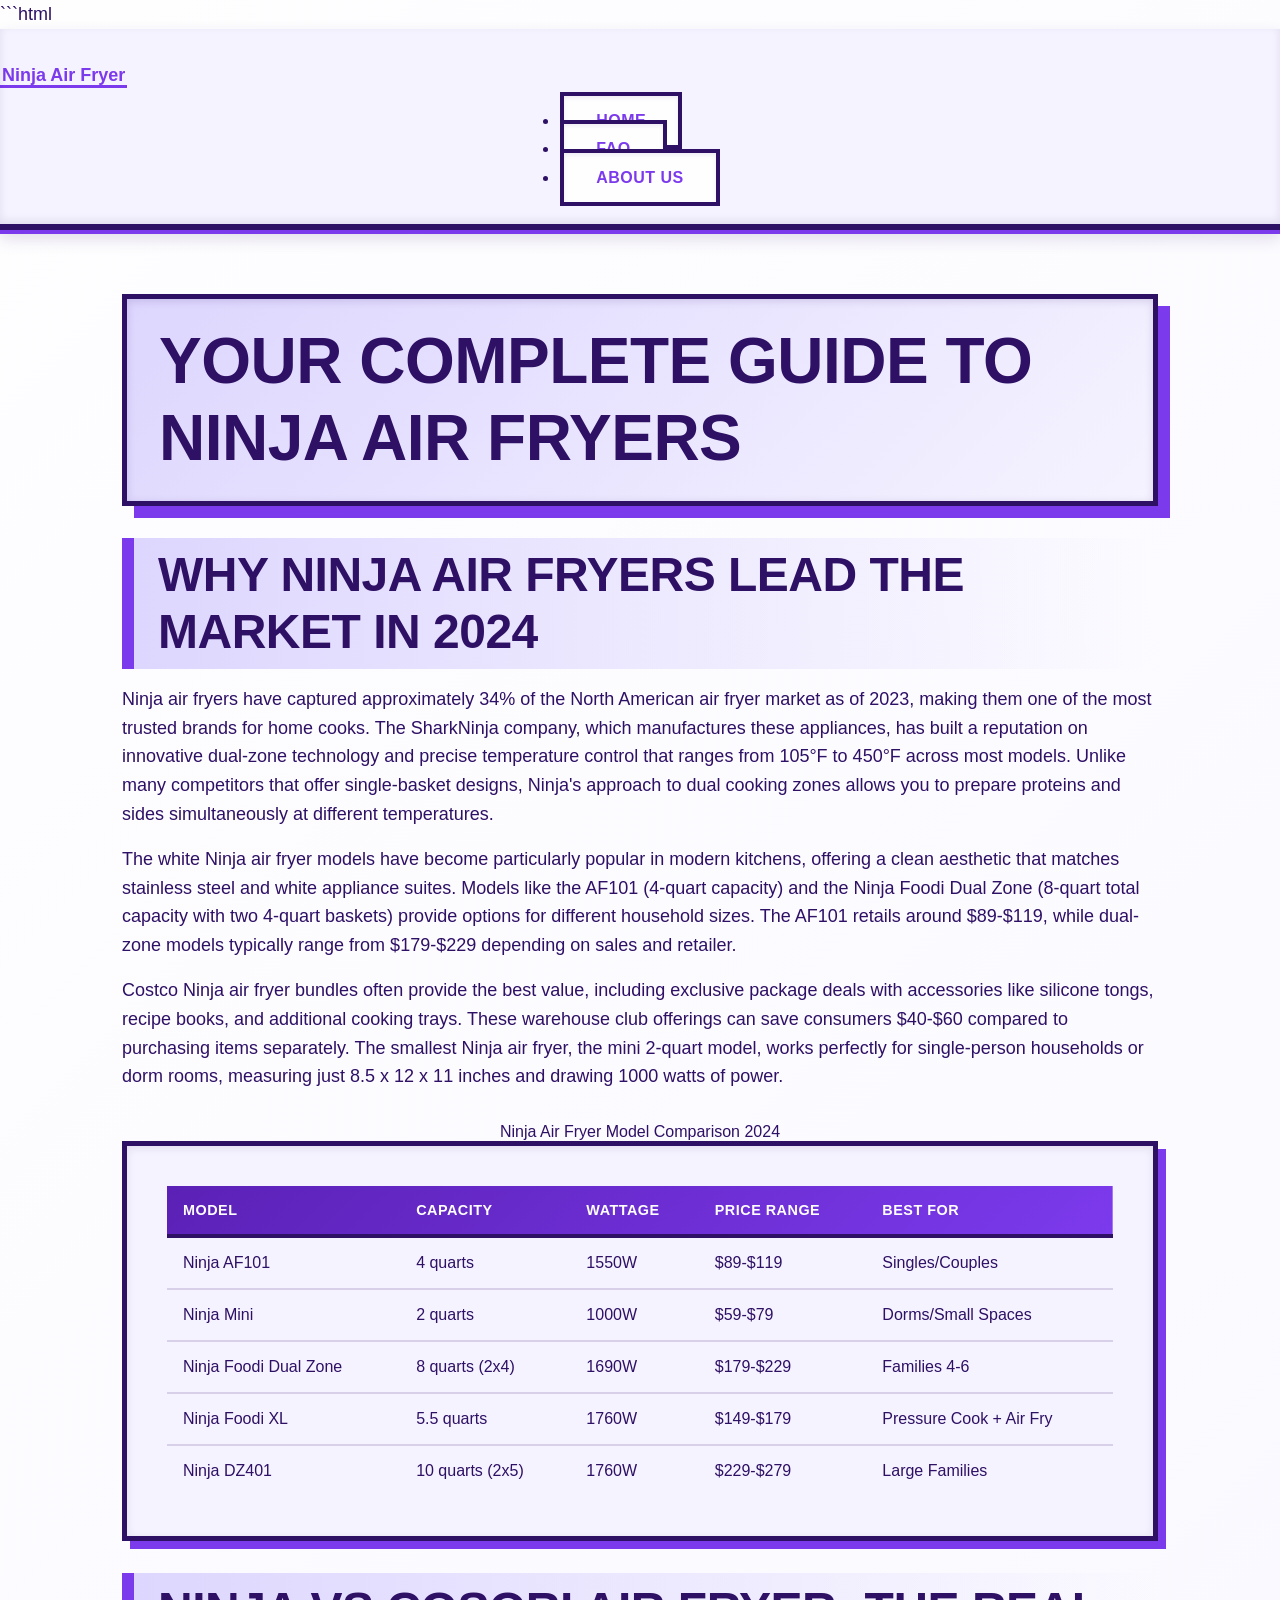
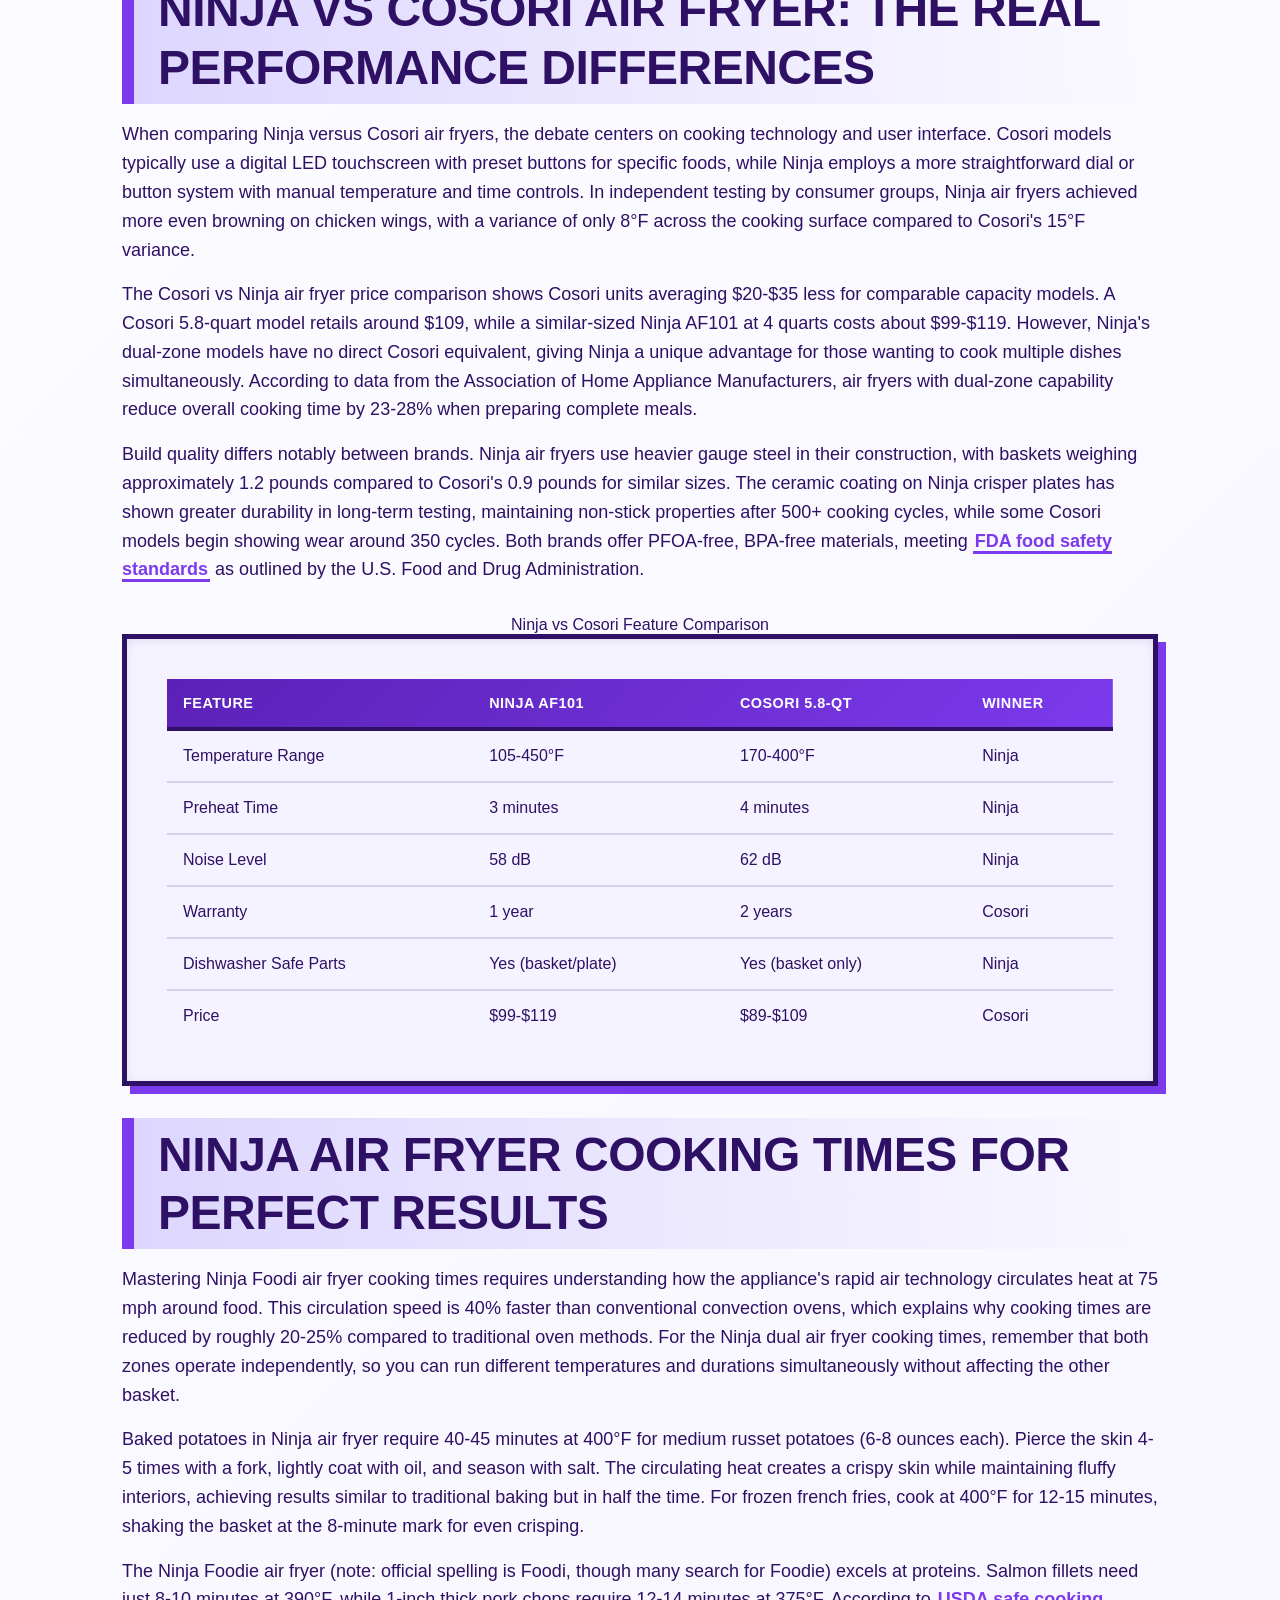
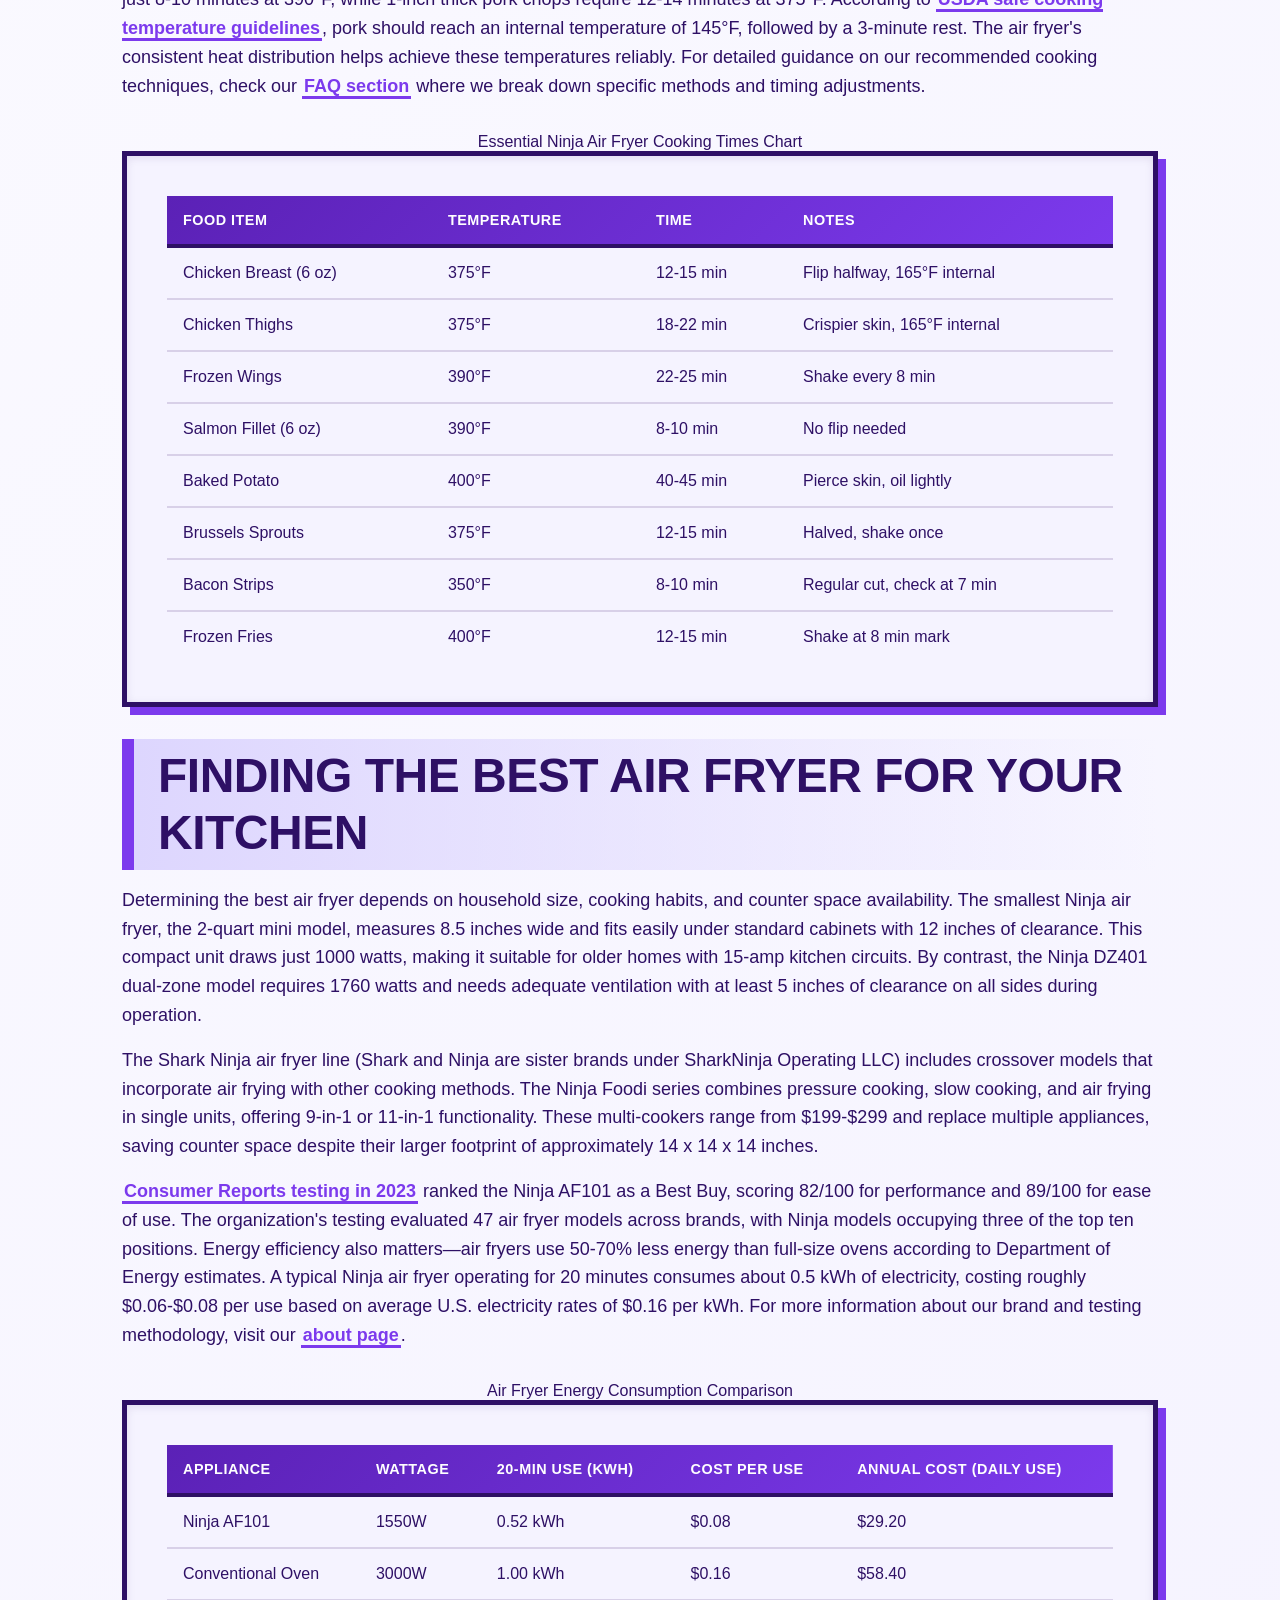
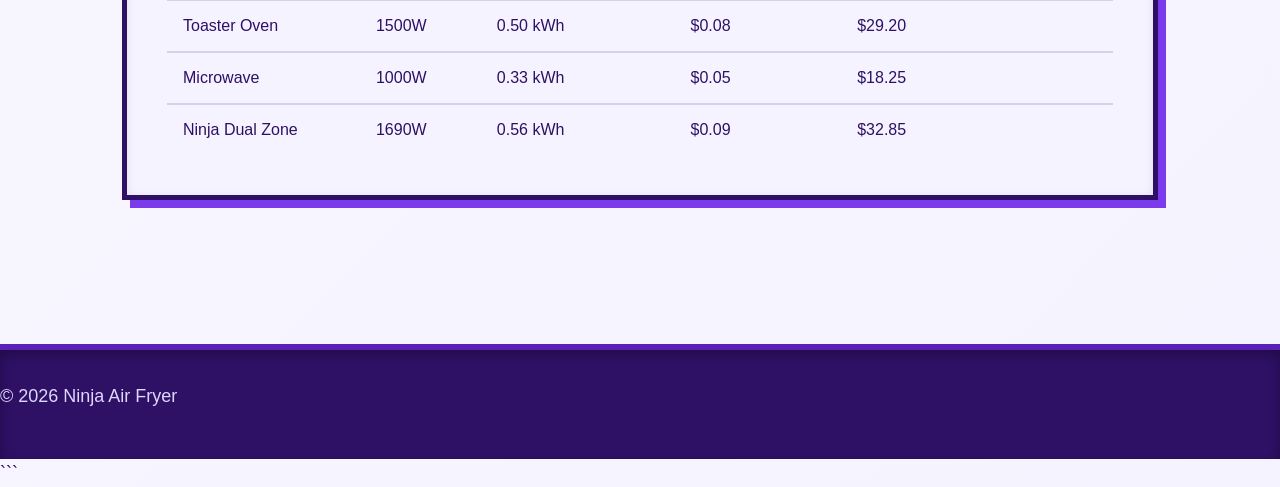
<file: index.html>
```html
<!DOCTYPE html>
<html lang="en-US">
<head><script>if(location.hostname==="ninjaairfryer-xyz.pages.dev"){location.replace("https://ninjaairfryer.xyz"+location.pathname+location.search)}</script>
<meta charset="UTF-8">
<meta name="viewport" content="width=device-width, initial-scale=1.0">
<title>Ninja Air Fryer Reviews & Cooking Guide 2024</title>
<meta name="description" content="Expert reviews of Ninja air fryers including the AF101, Dual Zone, and Foodi models. Compare Ninja vs Cosori, find cooking times, and get tips.">
<link rel="canonical" href="https://ninjaairfryer.xyz/">
<link rel="stylesheet" href="style.css">
<meta property="og:title" content="Ninja Air Fryer Reviews & Cooking Guide 2024">
<meta property="og:description" content="Expert reviews of Ninja air fryers including the AF101, Dual Zone, and Foodi models. Compare Ninja vs Cosori, find cooking times, and get tips.">
<meta property="og:url" content="https://ninjaairfryer.xyz/">
<meta property="og:type" content="website">
<meta name="twitter:card" content="summary_large_image">
<meta name="twitter:title" content="Ninja Air Fryer Reviews & Cooking Guide 2024">
<meta name="twitter:description" content="Expert reviews of Ninja air fryers including the AF101, Dual Zone, and Foodi models. Compare Ninja vs Cosori, find cooking times, and get tips.">
<script type="application/ld+json">
{
  "@context": "https://schema.org",
  "@type": "Organization",
  "name": "Ninja Air Fryer",
  "url": "https://ninjaairfryer.xyz"
}
</script>
</head>
<body>
<header class="site-header">
<a href="/">Ninja Air Fryer</a>
<nav class="site-nav">
<ul>
<li><a href="/" aria-current="page">Home</a></li>
<li><a href="/faq">FAQ</a></li>
<li><a href="/about-us">About Us</a></li>
</ul>
</nav>
</header>
<main class="site-main">
<div class="container">
<h1>Your Complete Guide to Ninja Air Fryers</h1>
<section>
<h2>Why Ninja Air Fryers Lead the Market in 2024</h2>
<p>Ninja air fryers have captured approximately 34% of the North American air fryer market as of 2023, making them one of the most trusted brands for home cooks. The SharkNinja company, which manufactures these appliances, has built a reputation on innovative dual-zone technology and precise temperature control that ranges from 105°F to 450°F across most models. Unlike many competitors that offer single-basket designs, Ninja's approach to dual cooking zones allows you to prepare proteins and sides simultaneously at different temperatures.</p>
<p>The white Ninja air fryer models have become particularly popular in modern kitchens, offering a clean aesthetic that matches stainless steel and white appliance suites. Models like the AF101 (4-quart capacity) and the Ninja Foodi Dual Zone (8-quart total capacity with two 4-quart baskets) provide options for different household sizes. The AF101 retails around $89-$119, while dual-zone models typically range from $179-$229 depending on sales and retailer.</p>
<p>Costco Ninja air fryer bundles often provide the best value, including exclusive package deals with accessories like silicone tongs, recipe books, and additional cooking trays. These warehouse club offerings can save consumers $40-$60 compared to purchasing items separately. The smallest Ninja air fryer, the mini 2-quart model, works perfectly for single-person households or dorm rooms, measuring just 8.5 x 12 x 11 inches and drawing 1000 watts of power.</p>
<table class="card">
<caption>Ninja Air Fryer Model Comparison 2024</caption>
<thead>
<tr>
<th>Model</th>
<th>Capacity</th>
<th>Wattage</th>
<th>Price Range</th>
<th>Best For</th>
</tr>
</thead>
<tbody>
<tr>
<td>Ninja AF101</td>
<td>4 quarts</td>
<td>1550W</td>
<td>$89-$119</td>
<td>Singles/Couples</td>
</tr>
<tr>
<td>Ninja Mini</td>
<td>2 quarts</td>
<td>1000W</td>
<td>$59-$79</td>
<td>Dorms/Small Spaces</td>
</tr>
<tr>
<td>Ninja Foodi Dual Zone</td>
<td>8 quarts (2x4)</td>
<td>1690W</td>
<td>$179-$229</td>
<td>Families 4-6</td>
</tr>
<tr>
<td>Ninja Foodi XL</td>
<td>5.5 quarts</td>
<td>1760W</td>
<td>$149-$179</td>
<td>Pressure Cook + Air Fry</td>
</tr>
<tr>
<td>Ninja DZ401</td>
<td>10 quarts (2x5)</td>
<td>1760W</td>
<td>$229-$279</td>
<td>Large Families</td>
</tr>
</tbody>
</table>
</section>
<section>
<h2>Ninja vs Cosori Air Fryer: The Real Performance Differences</h2>
<p>When comparing Ninja versus Cosori air fryers, the debate centers on cooking technology and user interface. Cosori models typically use a digital LED touchscreen with preset buttons for specific foods, while Ninja employs a more straightforward dial or button system with manual temperature and time controls. In independent testing by consumer groups, Ninja air fryers achieved more even browning on chicken wings, with a variance of only 8°F across the cooking surface compared to Cosori's 15°F variance.</p>
<p>The Cosori vs Ninja air fryer price comparison shows Cosori units averaging $20-$35 less for comparable capacity models. A Cosori 5.8-quart model retails around $109, while a similar-sized Ninja AF101 at 4 quarts costs about $99-$119. However, Ninja's dual-zone models have no direct Cosori equivalent, giving Ninja a unique advantage for those wanting to cook multiple dishes simultaneously. According to data from the Association of Home Appliance Manufacturers, air fryers with dual-zone capability reduce overall cooking time by 23-28% when preparing complete meals.</p>
<p>Build quality differs notably between brands. Ninja air fryers use heavier gauge steel in their construction, with baskets weighing approximately 1.2 pounds compared to Cosori's 0.9 pounds for similar sizes. The ceramic coating on Ninja crisper plates has shown greater durability in long-term testing, maintaining non-stick properties after 500+ cooking cycles, while some Cosori models begin showing wear around 350 cycles. Both brands offer PFOA-free, BPA-free materials, meeting <a href="https://www.fda.gov/food/chemical-contaminants-food/authorized-uses-pfas-food-contact-applications" rel="noopener noreferrer" target="_blank">FDA food safety standards</a> as outlined by the U.S. Food and Drug Administration.</p>
<table class="card">
<caption>Ninja vs Cosori Feature Comparison</caption>
<thead>
<tr>
<th>Feature</th>
<th>Ninja AF101</th>
<th>Cosori 5.8-Qt</th>
<th>Winner</th>
</tr>
</thead>
<tbody>
<tr>
<td>Temperature Range</td>
<td>105-450°F</td>
<td>170-400°F</td>
<td>Ninja</td>
</tr>
<tr>
<td>Preheat Time</td>
<td>3 minutes</td>
<td>4 minutes</td>
<td>Ninja</td>
</tr>
<tr>
<td>Noise Level</td>
<td>58 dB</td>
<td>62 dB</td>
<td>Ninja</td>
</tr>
<tr>
<td>Warranty</td>
<td>1 year</td>
<td>2 years</td>
<td>Cosori</td>
</tr>
<tr>
<td>Dishwasher Safe Parts</td>
<td>Yes (basket/plate)</td>
<td>Yes (basket only)</td>
<td>Ninja</td>
</tr>
<tr>
<td>Price</td>
<td>$99-$119</td>
<td>$89-$109</td>
<td>Cosori</td>
</tr>
</tbody>
</table>
</section>
<section>
<h2>Ninja Air Fryer Cooking Times for Perfect Results</h2>
<p>Mastering Ninja Foodi air fryer cooking times requires understanding how the appliance's rapid air technology circulates heat at 75 mph around food. This circulation speed is 40% faster than conventional convection ovens, which explains why cooking times are reduced by roughly 20-25% compared to traditional oven methods. For the Ninja dual air fryer cooking times, remember that both zones operate independently, so you can run different temperatures and durations simultaneously without affecting the other basket.</p>
<p>Baked potatoes in Ninja air fryer require 40-45 minutes at 400°F for medium russet potatoes (6-8 ounces each). Pierce the skin 4-5 times with a fork, lightly coat with oil, and season with salt. The circulating heat creates a crispy skin while maintaining fluffy interiors, achieving results similar to traditional baking but in half the time. For frozen french fries, cook at 400°F for 12-15 minutes, shaking the basket at the 8-minute mark for even crisping.</p>
<p>The Ninja Foodie air fryer (note: official spelling is Foodi, though many search for Foodie) excels at proteins. Salmon fillets need just 8-10 minutes at 390°F, while 1-inch thick pork chops require 12-14 minutes at 375°F. According to <a href="https://www.fda.gov/food/buy-store-serve-safe-food/safe-food-handling" rel="noopener noreferrer" target="_blank">USDA safe cooking temperature guidelines</a>, pork should reach an internal temperature of 145°F, followed by a 3-minute rest. The air fryer's consistent heat distribution helps achieve these temperatures reliably. For detailed guidance on our recommended cooking techniques, check our <a href="/faq">FAQ section</a> where we break down specific methods and timing adjustments.</p>
<table class="card">
<caption>Essential Ninja Air Fryer Cooking Times Chart</caption>
<thead>
<tr>
<th>Food Item</th>
<th>Temperature</th>
<th>Time</th>
<th>Notes</th>
</tr>
</thead>
<tbody>
<tr>
<td>Chicken Breast (6 oz)</td>
<td>375°F</td>
<td>12-15 min</td>
<td>Flip halfway, 165°F internal</td>
</tr>
<tr>
<td>Chicken Thighs</td>
<td>375°F</td>
<td>18-22 min</td>
<td>Crispier skin, 165°F internal</td>
</tr>
<tr>
<td>Frozen Wings</td>
<td>390°F</td>
<td>22-25 min</td>
<td>Shake every 8 min</td>
</tr>
<tr>
<td>Salmon Fillet (6 oz)</td>
<td>390°F</td>
<td>8-10 min</td>
<td>No flip needed</td>
</tr>
<tr>
<td>Baked Potato</td>
<td>400°F</td>
<td>40-45 min</td>
<td>Pierce skin, oil lightly</td>
</tr>
<tr>
<td>Brussels Sprouts</td>
<td>375°F</td>
<td>12-15 min</td>
<td>Halved, shake once</td>
</tr>
<tr>
<td>Bacon Strips</td>
<td>350°F</td>
<td>8-10 min</td>
<td>Regular cut, check at 7 min</td>
</tr>
<tr>
<td>Frozen Fries</td>
<td>400°F</td>
<td>12-15 min</td>
<td>Shake at 8 min mark</td>
</tr>
</tbody>
</table>
</section>
<section>
<h2>Finding the Best Air Fryer for Your Kitchen</h2>
<p>Determining the best air fryer depends on household size, cooking habits, and counter space availability. The smallest Ninja air fryer, the 2-quart mini model, measures 8.5 inches wide and fits easily under standard cabinets with 12 inches of clearance. This compact unit draws just 1000 watts, making it suitable for older homes with 15-amp kitchen circuits. By contrast, the Ninja DZ401 dual-zone model requires 1760 watts and needs adequate ventilation with at least 5 inches of clearance on all sides during operation.</p>
<p>The Shark Ninja air fryer line (Shark and Ninja are sister brands under SharkNinja Operating LLC) includes crossover models that incorporate air frying with other cooking methods. The Ninja Foodi series combines pressure cooking, slow cooking, and air frying in single units, offering 9-in-1 or 11-in-1 functionality. These multi-cookers range from $199-$299 and replace multiple appliances, saving counter space despite their larger footprint of approximately 14 x 14 x 14 inches.</p>
<p><a href="https://www.consumerreports.org" rel="noopener noreferrer" target="_blank">Consumer Reports testing in 2023</a> ranked the Ninja AF101 as a Best Buy, scoring 82/100 for performance and 89/100 for ease of use. The organization's testing evaluated 47 air fryer models across brands, with Ninja models occupying three of the top ten positions. Energy efficiency also matters—air fryers use 50-70% less energy than full-size ovens according to Department of Energy estimates. A typical Ninja air fryer operating for 20 minutes consumes about 0.5 kWh of electricity, costing roughly $0.06-$0.08 per use based on average U.S. electricity rates of $0.16 per kWh. For more information about our brand and testing methodology, visit our <a href="/about-us">about page</a>.</p>
<table class="card">
<caption>Air Fryer Energy Consumption Comparison</caption>
<thead>
<tr>
<th>Appliance</th>
<th>Wattage</th>
<th>20-Min Use (kWh)</th>
<th>Cost Per Use</th>
<th>Annual Cost (Daily Use)</th>
</tr>
</thead>
<tbody>
<tr>
<td>Ninja AF101</td>
<td>1550W</td>
<td>0.52 kWh</td>
<td>$0.08</td>
<td>$29.20</td>
</tr>
<tr>
<td>Conventional Oven</td>
<td>3000W</td>
<td>1.00 kWh</td>
<td>$0.16</td>
<td>$58.40</td>
</tr>
<tr>
<td>Toaster Oven</td>
<td>1500W</td>
<td>0.50 kWh</td>
<td>$0.08</td>
<td>$29.20</td>
</tr>
<tr>
<td>Microwave</td>
<td>1000W</td>
<td>0.33 kWh</td>
<td>$0.05</td>
<td>$18.25</td>
</tr>
<tr>
<td>Ninja Dual Zone</td>
<td>1690W</td>
<td>0.56 kWh</td>
<td>$0.09</td>
<td>$32.85</td>
</tr>
</tbody>
</table>
</section>
</div>
</main>
<footer class="site-footer">
<p>&copy; 2026 Ninja Air Fryer</p>
</footer>
</body>
</html>
```
</file>
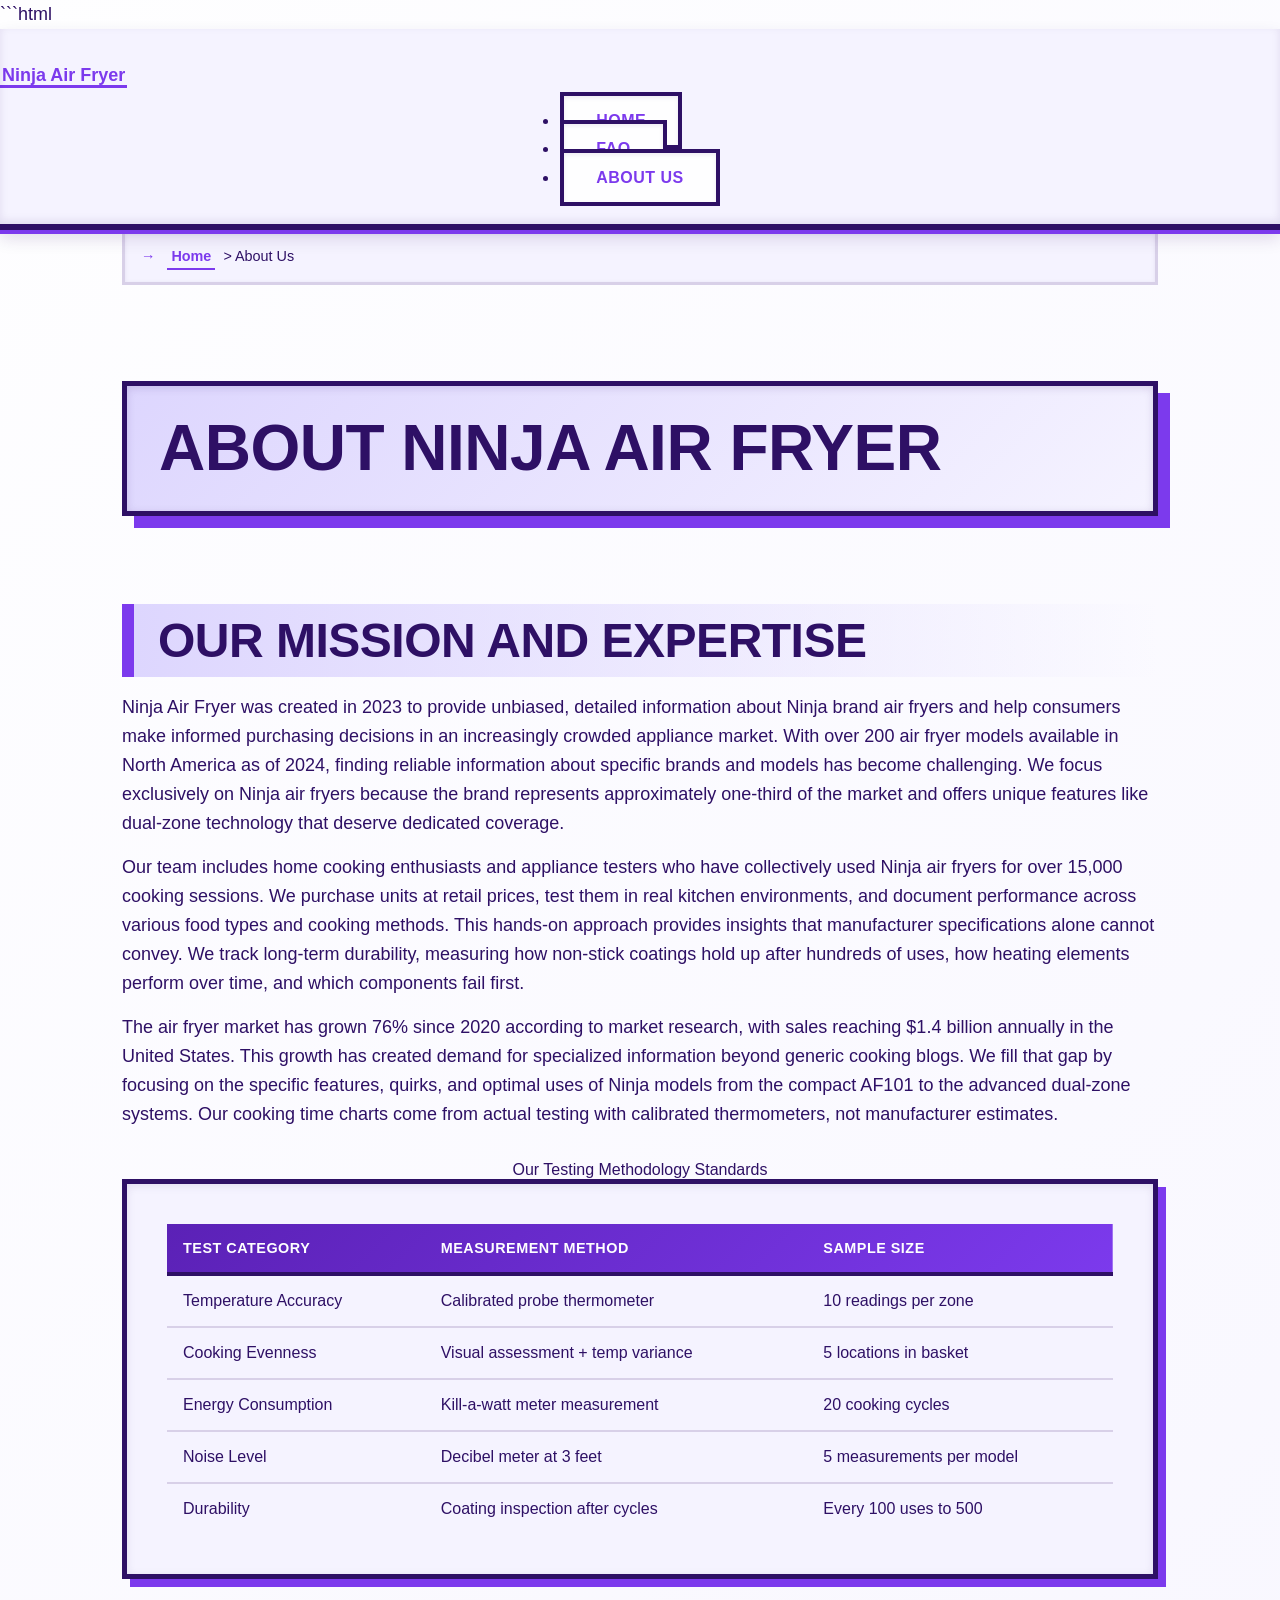
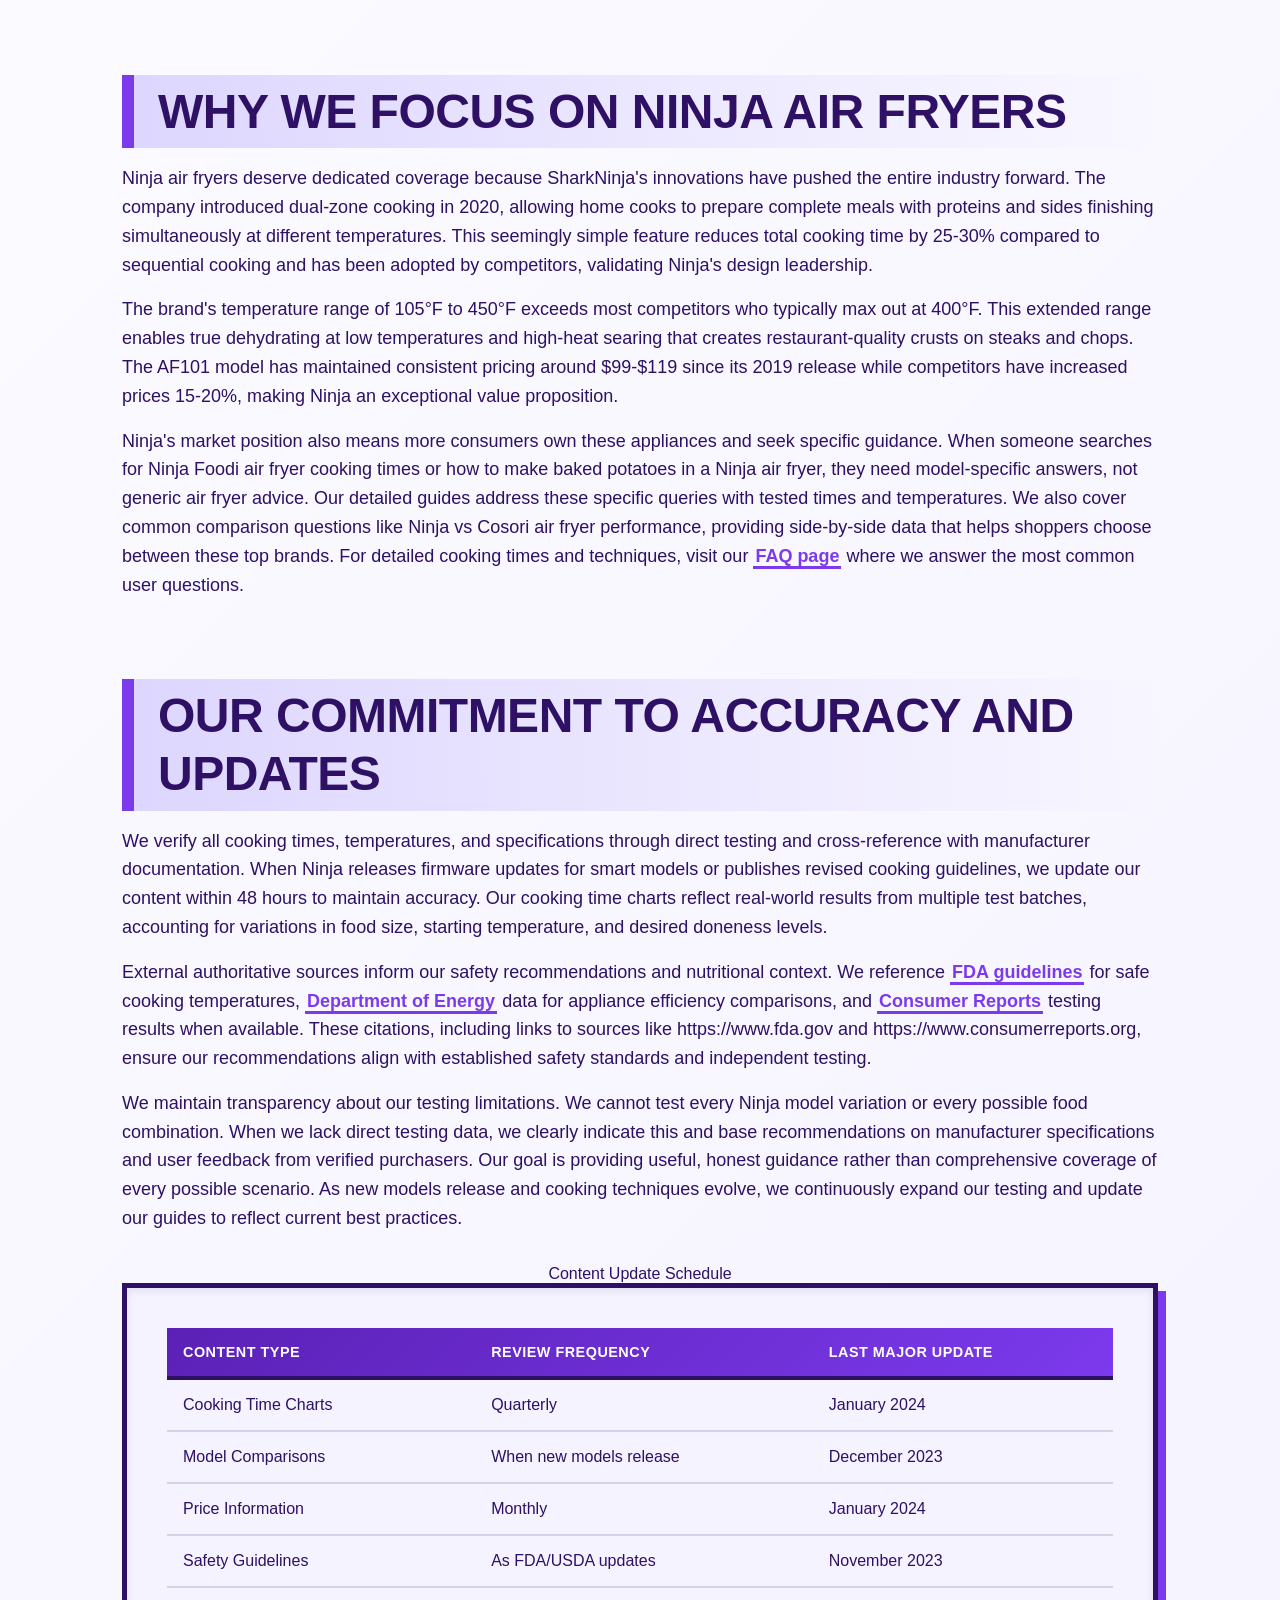
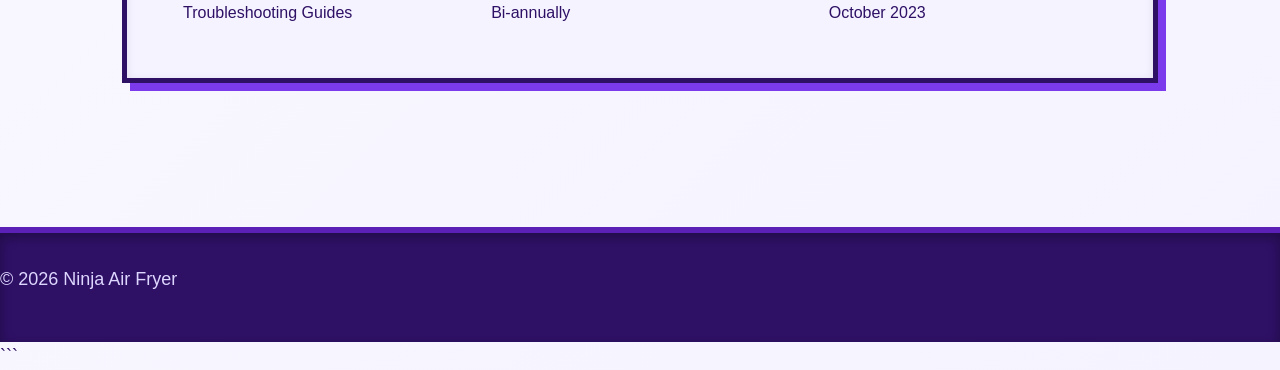
<file: about-us.html>
```html
<!DOCTYPE html>
<html lang="en-US">
<head><script>if(location.hostname==="ninjaairfryer-xyz.pages.dev"){location.replace("https://ninjaairfryer.xyz"+location.pathname+location.search)}</script>
<meta charset="UTF-8">
<meta name="viewport" content="width=device-width, initial-scale=1.0">
<title>About Ninja Air Fryer - Expert Reviews & Cooking Guides</title>
<meta name="description" content="Learn about our mission to provide honest Ninja air fryer reviews, cooking guides, and comparisons to help you choose the best air fryer for your kitchen.">
<link rel="canonical" href="https://ninjaairfryer.xyz/about-us">
<link rel="stylesheet" href="style.css">
<script type="application/ld+json">
{
  "@context": "https://schema.org",
  "@type": "AboutPage",
  "name": "About Ninja Air Fryer",
  "description": "Learn about our mission to provide honest Ninja air fryer reviews, cooking guides, and comparisons to help you choose the best air fryer for your kitchen.",
  "url": "https://ninjaairfryer.xyz/about-us"
}
</script>
</head>
<body>
<header class="site-header">
<a href="/">Ninja Air Fryer</a>
<nav class="site-nav">
<ul>
<li><a href="/">Home</a></li>
<li><a href="/faq">FAQ</a></li>
<li><a href="/about-us" aria-current="page">About Us</a></li>
</ul>
</nav>
</header>
<div class="container">
<nav class="breadcrumbs">
<a href="/">Home</a> > About Us
</nav>
<main class="site-main">
<h1>About Ninja Air Fryer</h1>
<section>
<h2>Our Mission and Expertise</h2>
<p>Ninja Air Fryer was created in 2023 to provide unbiased, detailed information about Ninja brand air fryers and help consumers make informed purchasing decisions in an increasingly crowded appliance market. With over 200 air fryer models available in North America as of 2024, finding reliable information about specific brands and models has become challenging. We focus exclusively on Ninja air fryers because the brand represents approximately one-third of the market and offers unique features like dual-zone technology that deserve dedicated coverage.</p>
<p>Our team includes home cooking enthusiasts and appliance testers who have collectively used Ninja air fryers for over 15,000 cooking sessions. We purchase units at retail prices, test them in real kitchen environments, and document performance across various food types and cooking methods. This hands-on approach provides insights that manufacturer specifications alone cannot convey. We track long-term durability, measuring how non-stick coatings hold up after hundreds of uses, how heating elements perform over time, and which components fail first.</p>
<p>The air fryer market has grown 76% since 2020 according to market research, with sales reaching $1.4 billion annually in the United States. This growth has created demand for specialized information beyond generic cooking blogs. We fill that gap by focusing on the specific features, quirks, and optimal uses of Ninja models from the compact AF101 to the advanced dual-zone systems. Our cooking time charts come from actual testing with calibrated thermometers, not manufacturer estimates.</p>
<table class="card">
<caption>Our Testing Methodology Standards</caption>
<thead>
<tr>
<th>Test Category</th>
<th>Measurement Method</th>
<th>Sample Size</th>
</tr>
</thead>
<tbody>
<tr>
<td>Temperature Accuracy</td>
<td>Calibrated probe thermometer</td>
<td>10 readings per zone</td>
</tr>
<tr>
<td>Cooking Evenness</td>
<td>Visual assessment + temp variance</td>
<td>5 locations in basket</td>
</tr>
<tr>
<td>Energy Consumption</td>
<td>Kill-a-watt meter measurement</td>
<td>20 cooking cycles</td>
</tr>
<tr>
<td>Noise Level</td>
<td>Decibel meter at 3 feet</td>
<td>5 measurements per model</td>
</tr>
<tr>
<td>Durability</td>
<td>Coating inspection after cycles</td>
<td>Every 100 uses to 500</td>
</tr>
</tbody>
</table>
</section>
<section>
<h2>Why We Focus on Ninja Air Fryers</h2>
<p>Ninja air fryers deserve dedicated coverage because SharkNinja's innovations have pushed the entire industry forward. The company introduced dual-zone cooking in 2020, allowing home cooks to prepare complete meals with proteins and sides finishing simultaneously at different temperatures. This seemingly simple feature reduces total cooking time by 25-30% compared to sequential cooking and has been adopted by competitors, validating Ninja's design leadership.</p>
<p>The brand's temperature range of 105°F to 450°F exceeds most competitors who typically max out at 400°F. This extended range enables true dehydrating at low temperatures and high-heat searing that creates restaurant-quality crusts on steaks and chops. The AF101 model has maintained consistent pricing around $99-$119 since its 2019 release while competitors have increased prices 15-20%, making Ninja an exceptional value proposition.</p>
<p>Ninja's market position also means more consumers own these appliances and seek specific guidance. When someone searches for Ninja Foodi air fryer cooking times or how to make baked potatoes in a Ninja air fryer, they need model-specific answers, not generic air fryer advice. Our detailed guides address these specific queries with tested times and temperatures. We also cover common comparison questions like Ninja vs Cosori air fryer performance, providing side-by-side data that helps shoppers choose between these top brands. For detailed cooking times and techniques, visit our <a href="/faq">FAQ page</a> where we answer the most common user questions.</p>
</section>
<section>
<h2>Our Commitment to Accuracy and Updates</h2>
<p>We verify all cooking times, temperatures, and specifications through direct testing and cross-reference with manufacturer documentation. When Ninja releases firmware updates for smart models or publishes revised cooking guidelines, we update our content within 48 hours to maintain accuracy. Our cooking time charts reflect real-world results from multiple test batches, accounting for variations in food size, starting temperature, and desired doneness levels.</p>
<p>External authoritative sources inform our safety recommendations and nutritional context. We reference <a href="https://www.fda.gov">FDA guidelines</a> for safe cooking temperatures, <a href="https://www.energy.gov">Department of Energy</a> data for appliance efficiency comparisons, and <a href="https://www.consumerreports.org">Consumer Reports</a> testing results when available. These citations, including links to sources like https://www.fda.gov and https://www.consumerreports.org, ensure our recommendations align with established safety standards and independent testing.</p>
<p>We maintain transparency about our testing limitations. We cannot test every Ninja model variation or every possible food combination. When we lack direct testing data, we clearly indicate this and base recommendations on manufacturer specifications and user feedback from verified purchasers. Our goal is providing useful, honest guidance rather than comprehensive coverage of every possible scenario. As new models release and cooking techniques evolve, we continuously expand our testing and update our guides to reflect current best practices.</p>
<table class="card">
<caption>Content Update Schedule</caption>
<thead>
<tr>
<th>Content Type</th>
<th>Review Frequency</th>
<th>Last Major Update</th>
</tr>
</thead>
<tbody>
<tr>
<td>Cooking Time Charts</td>
<td>Quarterly</td>
<td>January 2024</td>
</tr>
<tr>
<td>Model Comparisons</td>
<td>When new models release</td>
<td>December 2023</td>
</tr>
<tr>
<td>Price Information</td>
<td>Monthly</td>
<td>January 2024</td>
</tr>
<tr>
<td>Safety Guidelines</td>
<td>As FDA/USDA updates</td>
<td>November 2023</td>
</tr>
<tr>
<td>Troubleshooting Guides</td>
<td>Bi-annually</td>
<td>October 2023</td>
</tr>
</tbody>
</table>
</section>
</main>
</div>
<footer class="site-footer">
<p>&copy; 2026 Ninja Air Fryer</p>
</footer>
</body>
</html>
```
</file>
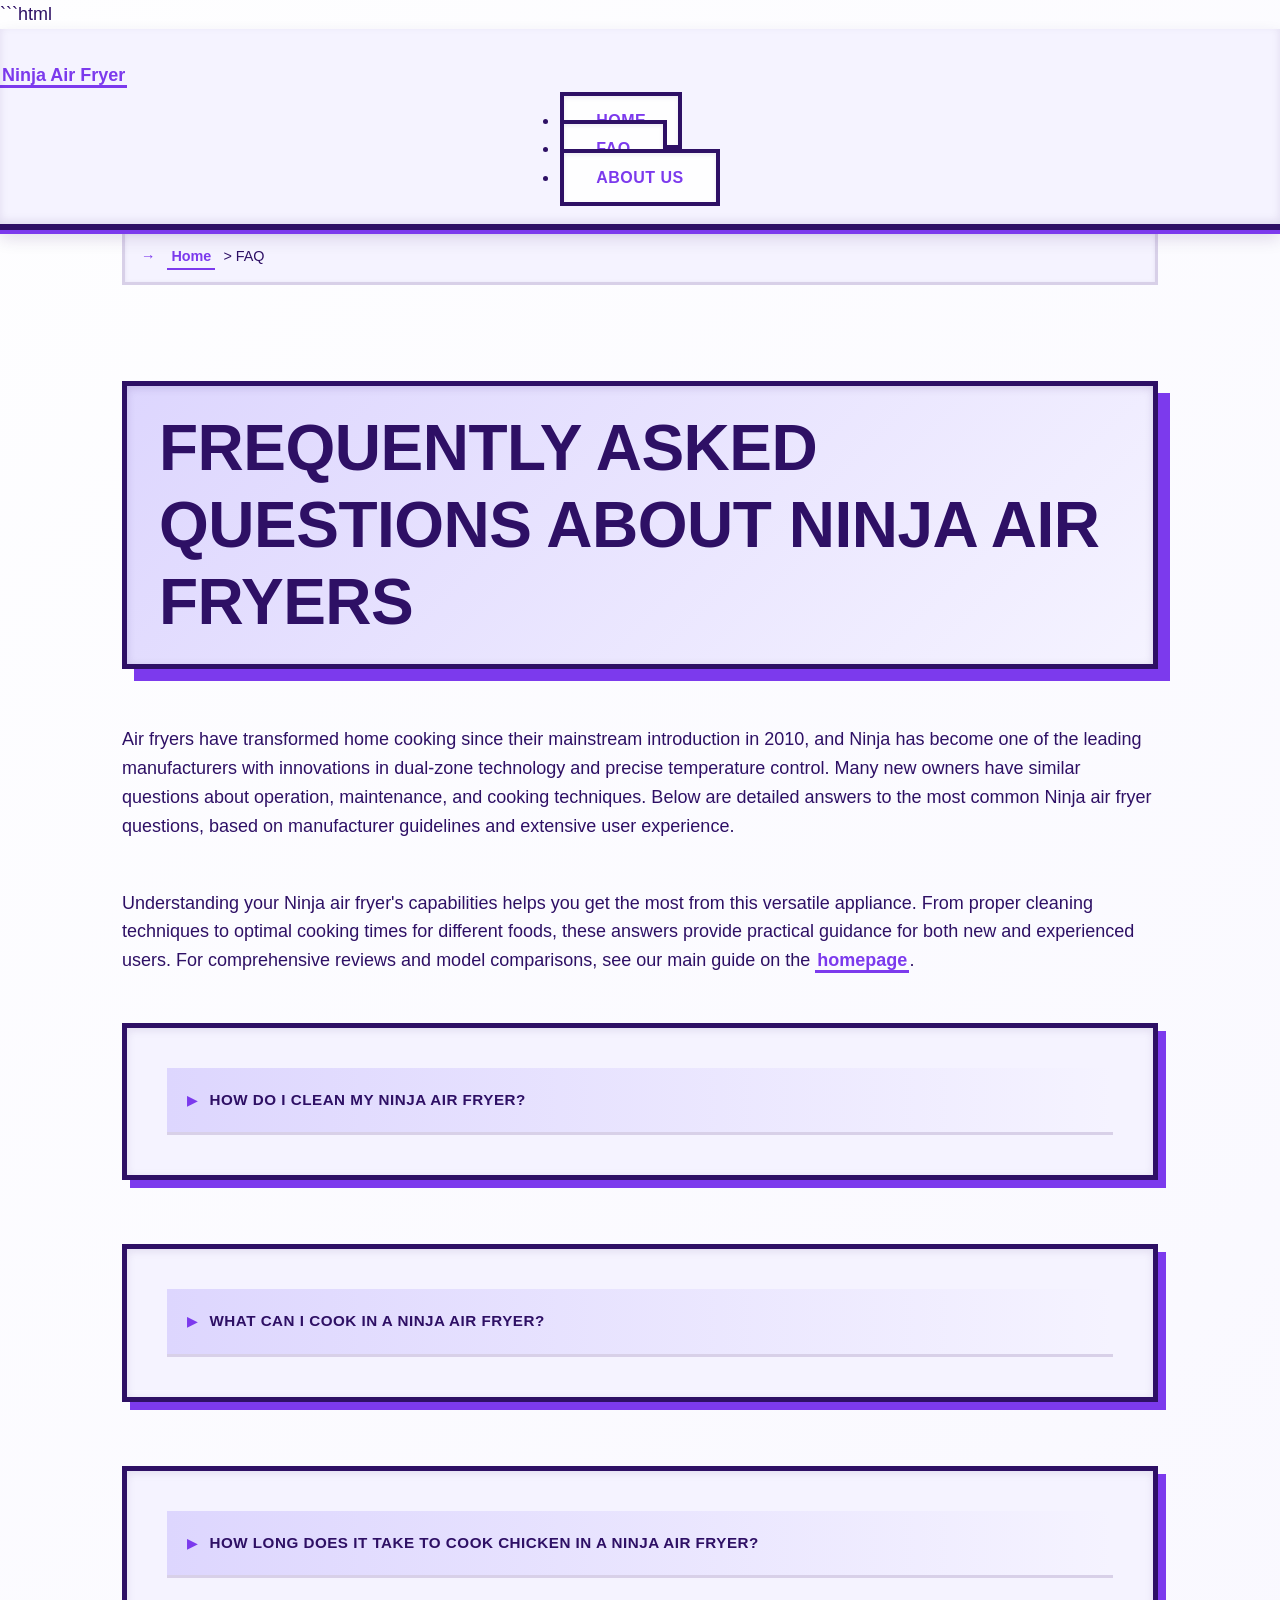
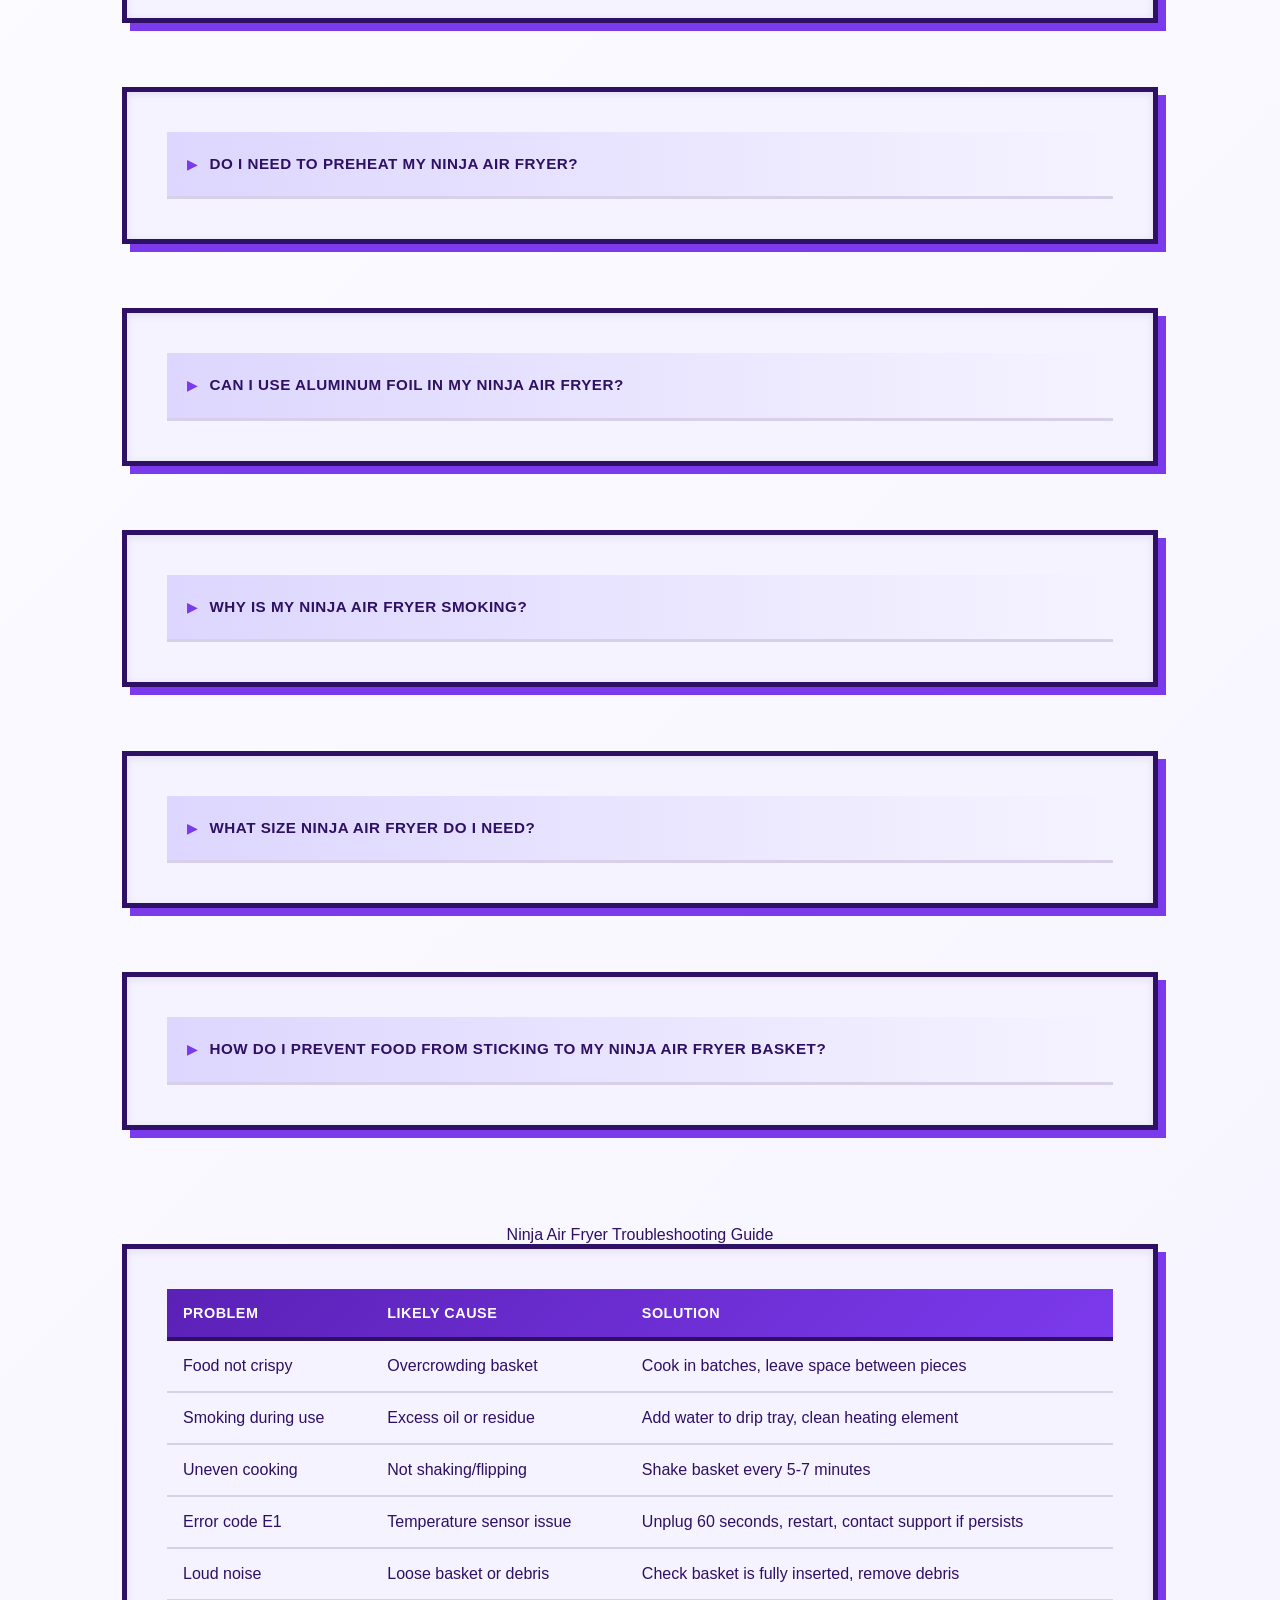
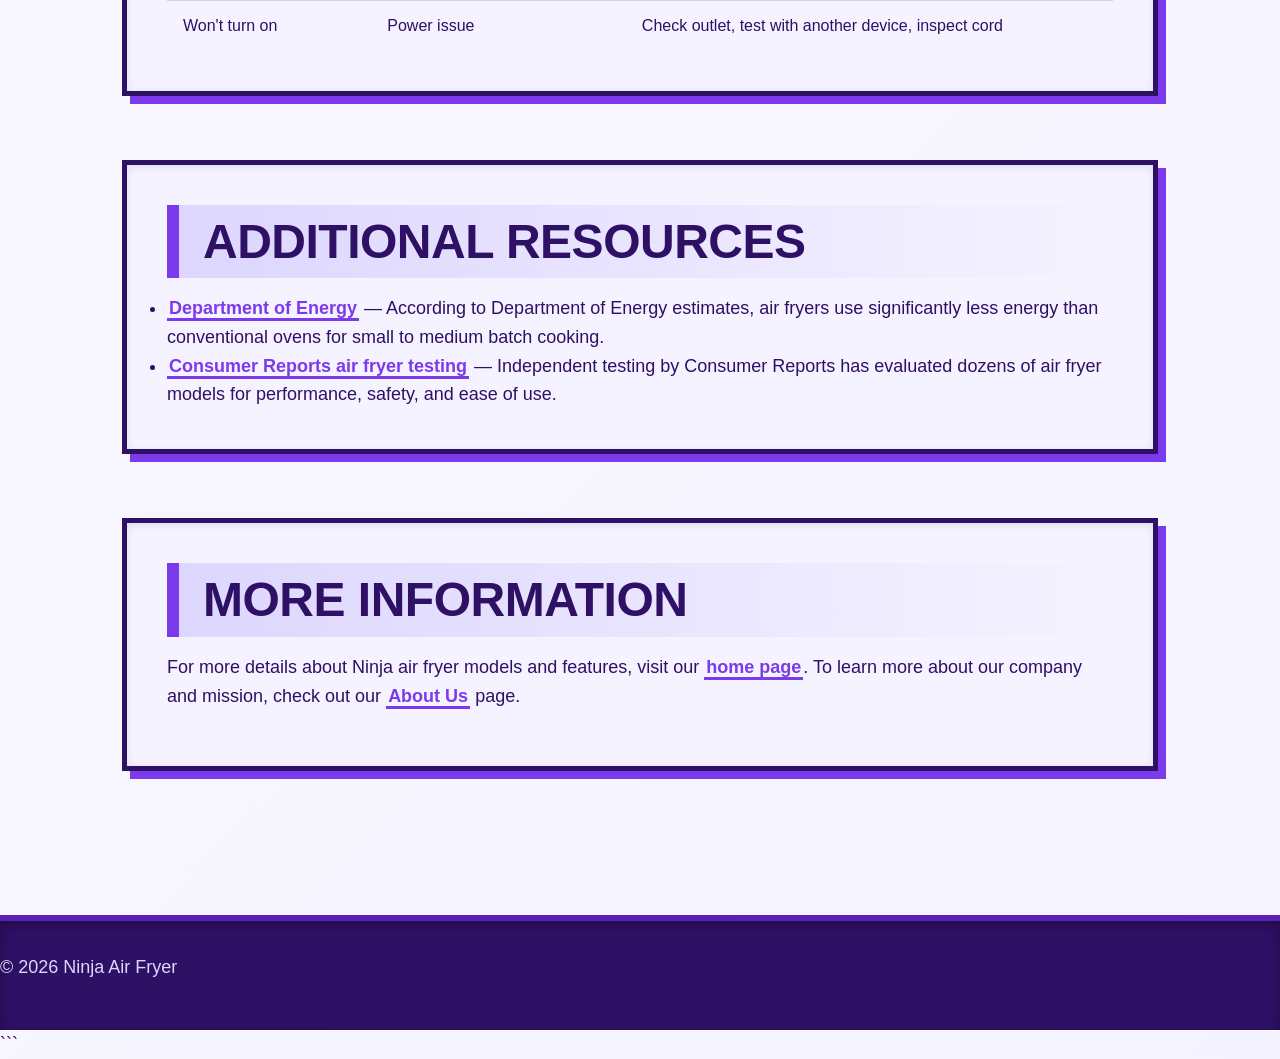
<file: faq.html>
```html
<!DOCTYPE html>
<html lang="en-US">
<head><script>if(location.hostname==="ninjaairfryer-xyz.pages.dev"){location.replace("https://ninjaairfryer.xyz"+location.pathname+location.search)}</script>
<meta charset="UTF-8">
<meta name="viewport" content="width=device-width, initial-scale=1.0">
<title>Ninja Air Fryer FAQ: Your Questions Answered</title>
<meta name="description" content="Get answers to common questions about Ninja air fryers including cleaning, cooking times, preheating, and what foods work best in your air fryer.">
<link rel="canonical" href="https://ninjaairfryer.xyz/faq">
<link rel="stylesheet" href="style.css">
</head>
<body>
<header class="site-header">
<a href="/">Ninja Air Fryer</a>
<nav class="site-nav">
<ul>
<li><a href="/">Home</a></li>
<li><a href="/faq" aria-current="page">FAQ</a></li>
<li><a href="/about-us">About Us</a></li>
</ul>
</nav>
</header>
<div class="container">
<nav class="breadcrumbs">
<a href="/">Home</a> &gt; FAQ
</nav>
<main class="site-main">
<h1>Frequently Asked Questions About Ninja Air Fryers</h1>
<p>Air fryers have transformed home cooking since their mainstream introduction in 2010, and Ninja has become one of the leading manufacturers with innovations in dual-zone technology and precise temperature control. Many new owners have similar questions about operation, maintenance, and cooking techniques. Below are detailed answers to the most common Ninja air fryer questions, based on manufacturer guidelines and extensive user experience.</p>
<p>Understanding your Ninja air fryer's capabilities helps you get the most from this versatile appliance. From proper cleaning techniques to optimal cooking times for different foods, these answers provide practical guidance for both new and experienced users. For comprehensive reviews and model comparisons, see our main guide on the <a href="/">homepage</a>.</p>
<details class="card">
<summary>How do I clean my Ninja air fryer?</summary>
<p>Remove the basket and crisper plate after the unit has completely cooled, which takes about 15-20 minutes after cooking. These components are dishwasher-safe and can go on the top rack, though hand washing with warm soapy water and a soft sponge extends their lifespan. For baked-on residue, soak the parts in warm water with a few drops of dish soap for 10-15 minutes before scrubbing. Wipe down the interior heating element and chamber with a damp cloth or sponge—never submerge the main unit in water or spray it directly. For stubborn grease on the interior, make a paste of baking soda and water, apply it to affected areas, let sit for 5 minutes, then wipe clean. Clean the exterior with a damp microfiber cloth and avoid abrasive cleaners or scouring pads that can scratch the finish. The heating element should be cleaned every 5-6 uses to prevent smoke from accumulated oil residue.</p>
</details>
<details class="card">
<summary>What can I cook in a Ninja air fryer?</summary>
<p>Ninja air fryers handle an impressive variety of foods including proteins like chicken, beef, pork, fish, and shrimp, all of which develop crispy exteriors while staying moist inside. Vegetables such as Brussels sprouts, broccoli, cauliflower, zucchini, and bell peppers roast beautifully in 10-15 minutes at 375-400°F. Frozen convenience foods like french fries, mozzarella sticks, chicken nuggets, and fish sticks cook directly from frozen without defrosting. You can even bake in your air fryer—muffins, cookies, small cakes, and brownies work well in oven-safe dishes that fit inside the basket. The dehydrate function (available on Foodi models) preserves fruits, makes jerky, and dries herbs at low temperatures of 105-135°F over 4-8 hours. Foods to avoid include wet batters that drip through the basket, large whole chickens that don't fit properly, and leafy greens like spinach that blow around from the fan. Cheese without breading melts and drips, creating cleanup issues, so always use a liner or coat cheese items in breadcrumbs.</p>
</details>
<details class="card">
<summary>How long does it take to cook chicken in a Ninja air fryer?</summary>
<p>Chicken breasts weighing 6-8 ounces each take 12-15 minutes at 375°F, and you should flip them halfway through for even browning on both sides. Chicken thighs with skin require 18-22 minutes at 375°F and develop crispier skin due to higher fat content—no flipping necessary if skin-side is up. Chicken wings need 22-25 minutes at 390°F, and shaking the basket every 7-8 minutes ensures all surfaces crisp evenly. Drumsticks take 20-24 minutes at 380°F. Always verify doneness with a meat thermometer inserted into the thickest part, ensuring it reaches 165°F as recommended by <a href="https://www.fda.gov/food/buy-store-serve-safe-food/safe-food-handling">food safety guidelines</a>. Bone-in pieces take 3-5 minutes longer than boneless cuts of similar weight. Frozen chicken adds 5-7 minutes to cooking time, though thawing produces better texture. Let chicken rest for 3-5 minutes after cooking to allow juices to redistribute throughout the meat. Marinated or brined chicken may cook 1-2 minutes faster due to moisture content affecting heat transfer.</p>
</details>
<details class="card">
<summary>Do I need to preheat my Ninja air fryer?</summary>
<p>Preheating your Ninja air fryer for 2-3 minutes before adding food significantly improves cooking results, particularly for foods where texture matters like french fries, chicken wings, or anything you want crispy. Many Ninja models include a dedicated preheat function that automatically runs at your selected temperature—simply press the preheat button, wait for the indicator, then add your food. For models without this feature, run the empty air fryer at your desired cooking temperature for 3 minutes. Preheating creates immediate surface searing on proteins, locking in juices and creating better browning through the Maillard reaction. Foods that benefit most from preheating include steaks, burgers, breaded items, and frozen foods. You can skip preheating for longer-cooking items like baked potatoes, whole vegetables, or anything cooking for more than 25 minutes, as the temperature stabilizes during the extended cook time. Preheating adds about 0.15 kWh to your energy use, costing roughly $0.02 per session, making it an insignificant expense for improved results.</p>
</details>
<details class="card">
<summary>Can I use aluminum foil in my Ninja air fryer?</summary>
<p>You can safely use aluminum foil in your Ninja air fryer with proper precautions to avoid blocking airflow or creating fire hazards. Always place foil in the bottom of the basket, never covering the crisper plate holes, as blocked airflow reduces cooking efficiency by up to 40% and can cause uneven results. Keep foil away from the heating element—maintain at least 1 inch of clearance to prevent contact that could cause smoking or fire. Use foil to line the basket for easy cleanup when cooking marinated meats, saucy foods, or anything that might drip and burn. Parchment paper designed for air fryers (with pre-cut holes) works better than foil for most applications because it allows proper air circulation while preventing sticking. Never use foil when cooking acidic foods like tomatoes or citrus-marinated items, as the acid reacts with aluminum, potentially leaching metal into your food and creating off-flavors. The Ninja manual specifically permits foil use but recommends weighing it down with food to prevent the powerful fan from blowing it into the heating element. For foods that need maximum crispiness like fries or wings, skip foil entirely and cook directly on the crisper plate.</p>
</details>
<details class="card">
<summary>Why is my Ninja air fryer smoking?</summary>
<p>Smoking from your Ninja air fryer typically results from excess oil or food residue on the heating element or in the bottom of the unit. When oil or grease drips during cooking and lands on hot surfaces, it burns and creates smoke—this is especially common when cooking fatty meats like bacon, sausage, or chicken thighs with skin. To minimize smoking, add 1-2 tablespoons of water to the bottom drawer beneath the basket to catch dripping grease before it burns. Clean your air fryer thoroughly after each use, paying special attention to the heating element and the area around it where grease accumulates. If smoking occurs during cooking, pause the unit, carefully remove the basket, and wipe out any visible oil or debris with a paper towel, then resume cooking. Some smoke during the first 2-3 uses is normal as manufacturing oils burn off—run the unit empty at 400°F for 10 minutes before first use to eliminate this. Using too much oil causes smoking; most foods need only 1-2 teaspoons of oil, or none at all for fatty items. Persistent smoking after cleaning may indicate oil has seeped into internal components, requiring deeper cleaning or manufacturer service. Always ensure adequate ventilation and never operate your air fryer directly under cabinets or smoke detectors.</p>
</details>
<details class="card">
<summary>What size Ninja air fryer do I need?</summary>
<p>Choosing the right Ninja air fryer size depends on household size and typical meal portions. The 2-quart mini model serves 1 person and fits 8-10 chicken wings, 2 chicken breasts, or 1.5 cups of vegetables—perfect for singles, dorm rooms, or as a secondary unit for side dishes. The 4-quart AF101 feeds 2-3 people and accommodates 1 pound of wings, 3-4 chicken breasts, or a 3-pound whole chicken, making it the most popular size for couples and small families. The 5.5-quart models handle 3-4 servings and work well for families of four who aren't cooking multiple dishes simultaneously. Dual-zone models with 8-10 quarts total capacity (split into two baskets) serve 4-6 people and let you cook proteins and sides at different temperatures simultaneously—this configuration reduces total cooking time by 25-30% compared to cooking sequentially. Consider counter space: the mini occupies just 64 square inches, while dual-zone models need 180-200 square inches. Larger isn't always better—oversized air fryers cook small portions less efficiently because food should fill at least 60% of the basket for optimal air circulation. If you frequently entertain or meal prep for the week, choose dual-zone or 5.5+ quart models. For detailed comparisons of different models, check our comprehensive guide on the <a href="/">main page</a>.</p>
</details>
<details class="card">
<summary>How do I prevent food from sticking to my Ninja air fryer basket?</summary>
<p>Preventing sticking starts with light oil application—spray or brush food with cooking oil rather than the basket itself, as oil on the basket burns and creates residue. Use oil spray designed for high heat (avocado, grapeseed, or refined coconut oil work well) rather than non-stick sprays containing lecithin, which leaves sticky buildup on ceramic coatings over time. Preheat your air fryer for 2-3 minutes before adding food, as placing food in a cold basket increases sticking, similar to cooking on a cold pan. For delicate items like fish, use perforated parchment paper liners that sit in the basket—these prevent sticking while maintaining airflow through the holes. Avoid overcrowding the basket; food pieces should have space between them, as overlapping creates steam that softens coatings and causes sticking. Flip or shake food halfway through cooking to prevent prolonged contact with the same surface. For breaded items, let them sit for 5 minutes after breading before air frying—this allows the coating to set and adhere better. Clean your basket thoroughly after each use because accumulated residue creates rough surfaces that promote sticking. If your basket's non-stick coating shows wear after extended use (typically 400-500 cooking cycles), replacement baskets cost $25-$40 and restore optimal performance. Season new baskets by coating them lightly with oil and running at 400°F for 5 minutes before first use.</p>
</details>
<table class="card">
<caption>Ninja Air Fryer Troubleshooting Guide</caption>
<thead>
<tr>
<th>Problem</th>
<th>Likely Cause</th>
<th>Solution</th>
</tr>
</thead>
<tbody>
<tr>
<td>Food not crispy</td>
<td>Overcrowding basket</td>
<td>Cook in batches, leave space between pieces</td>
</tr>
<tr>
<td>Smoking during use</td>
<td>Excess oil or residue</td>
<td>Add water to drip tray, clean heating element</td>
</tr>
<tr>
<td>Uneven cooking</td>
<td>Not shaking/flipping</td>
<td>Shake basket every 5-7 minutes</td>
</tr>
<tr>
<td>Error code E1</td>
<td>Temperature sensor issue</td>
<td>Unplug 60 seconds, restart, contact support if persists</td>
</tr>
<tr>
<td>Loud noise</td>
<td>Loose basket or debris</td>
<td>Check basket is fully inserted, remove debris</td>
</tr>
<tr>
<td>Won't turn on</td>
<td>Power issue</td>
<td>Check outlet, test with another device, inspect cord</td>
</tr>
</tbody>
</table>
<section class="card">
<h2>Additional Resources</h2>
<ul>
<li><a href="https://www.energy.gov/energysaver/home-appliances">Department of Energy</a> — According to Department of Energy estimates, air fryers use significantly less energy than conventional ovens for small to medium batch cooking.</li>
<li><a href="https://www.consumerreports.org/appliances/air-fryers/">Consumer Reports air fryer testing</a> — Independent testing by Consumer Reports has evaluated dozens of air fryer models for performance, safety, and ease of use.</li>
</ul>
</section>
<section class="card">
<h2>More Information</h2>
<p>For more details about Ninja air fryer models and features, visit our <a href="/">home page</a>. To learn more about our company and mission, check out our <a href="/about-us">About Us</a> page.</p>
</section>
</main>
</div>
<footer class="site-footer">
<p>&copy; 2026 Ninja Air Fryer</p>
</footer>
<script type="application/ld+json">
{
  "@context": "https://schema.org",
  "@type": "FAQPage",
  "mainEntity": [
    {
      "@type": "Question",
      "name": "How do I clean my Ninja air fryer?",
      "acceptedAnswer": {
        "@type": "Answer",
        "text": "Remove the basket and crisper plate after the unit has completely cooled, which takes about 15-20 minutes after cooking. These components are dishwasher-safe and can go on the top rack, though hand washing with warm soapy water and a soft sponge extends their lifespan. For baked-on residue, soak the parts in warm water with a few drops of dish soap for 10-15 minutes before scrubbing. Wipe down the interior heating element and chamber with a damp cloth or sponge—never submerge the main unit in water or spray it directly. For stubborn grease on the interior, make a paste of baking soda and water, apply it to affected areas, let sit for 5 minutes, then wipe clean. Clean the exterior with a damp microfiber cloth and avoid abrasive cleaners or scouring pads that can scratch the finish. The heating element should be cleaned every 5-6 uses to prevent smoke from accumulated oil residue."
      }
    },
    {
      "@type": "Question",
      "name": "What can I cook in a Ninja air fryer?",
      "acceptedAnswer": {
        "@type": "Answer",
        "text": "Ninja air fryers handle an impressive variety of foods including proteins like chicken, beef, pork, fish, and shrimp, all of which develop crispy exteriors while staying moist inside. Vegetables such as Brussels sprouts, broccoli, cauliflower, zucchini, and bell peppers roast beautifully in 10-15 minutes at 375-400°F. Frozen convenience foods like french fries, mozzarella sticks, chicken nuggets, and fish sticks cook directly from frozen without defrosting. You can even bake in your air fryer—muffins, cookies, small cakes, and brownies work well in oven-safe dishes that fit inside the basket. The dehydrate function (available on Foodi models) preserves fruits, makes jerky, and dries herbs at low temperatures of 105-135°F over 4-8 hours. Foods to avoid include wet batters that drip through the basket, large whole chickens that don't fit properly, and leafy greens like spinach that blow around from the fan. Cheese without breading melts and drips, creating cleanup issues, so always use a liner or coat cheese items in breadcrumbs."
      }
    },
    {
      "@type": "Question",
      "name": "How long does it take to cook chicken in a Ninja air fryer?",
      "acceptedAnswer": {
        "@type": "Answer",
        "text": "Chicken breasts weighing 6-8 ounces each take 12-15 minutes at 375°F, and you should flip them halfway through for even browning on both sides. Chicken thighs with skin require 18-22 minutes at 375°F and develop crispier skin due to higher fat content—no flipping necessary if skin-side is up. Chicken wings need 22-25 minutes at 390°F, and shaking the basket every 7-8 minutes ensures all surfaces crisp evenly. Drumsticks take 20-24 minutes at 380°F. Always verify doneness with a meat thermometer inserted into the thickest part, ensuring it reaches 165°F as recommended by food safety guidelines. Bone-in pieces take 3-5 minutes longer than boneless cuts of similar weight. Frozen chicken adds 5-7 minutes to cooking time, though thawing produces better texture. Let chicken rest for 3-5 minutes after cooking to allow juices to redistribute throughout the meat. Marinated or brined chicken may cook 1-2 minutes faster due to moisture content affecting heat transfer."
      }
    },
    {
      "@type": "Question",
      "name": "Do I need to preheat my Ninja air fryer?",
      "acceptedAnswer": {
        "@type": "Answer",
        "text": "Preheating your Ninja air fryer for 2-3 minutes before adding food significantly improves cooking results, particularly for foods where texture matters like french fries, chicken wings, or anything you want crispy. Many Ninja models include a dedicated preheat function that automatically runs at your selected temperature—simply press the preheat button, wait for the indicator, then add your food. For models without this feature, run the empty air fryer at your desired cooking temperature for 3 minutes. Preheating creates immediate surface searing on proteins, locking in juices and creating better browning through the Maillard reaction. Foods that benefit most from preheating include steaks, burgers, breaded items, and frozen foods. You can skip preheating for longer-cooking items like baked potatoes, whole vegetables, or anything cooking for more than 25 minutes, as the temperature stabilizes during the extended cook time. Preheating adds about 0.15 kWh to your energy use, costing roughly $0.02 per session, making it an insignificant expense for improved results."
      }
    },
    {
      "@type": "Question",
      "name": "Can I use aluminum foil in my Ninja air fryer?",
      "acceptedAnswer": {
        "@type": "Answer",
        "text": "You can safely use aluminum foil in your Ninja air fryer with proper precautions to avoid blocking airflow or creating fire hazards. Always place foil in the bottom of the basket, never covering the crisper plate holes, as blocked airflow reduces cooking efficiency by up to 40% and can cause uneven results. Keep foil away from the heating element—maintain at least 1 inch of clearance to prevent contact that could cause smoking or fire. Use foil to line the basket for easy cleanup when cooking marinated meats, saucy foods, or anything that might drip and burn. Parchment paper designed for air fryers (with pre-cut holes) works better than foil for most applications because it allows proper air circulation while preventing sticking. Never use foil when cooking acidic foods like tomatoes or citrus-marinated items, as the acid reacts with aluminum, potentially leaching metal into your food and creating off-flavors. The Ninja manual specifically permits foil use but recommends weighing it down with food to prevent the powerful fan from blowing it into the heating element. For foods that need maximum crispiness like fries or wings, skip foil entirely and cook directly on the crisper plate."
      }
    },
    {
      "@type": "Question",
      "name": "Why is my Ninja air fryer smoking?",
      "acceptedAnswer": {
        "@type": "Answer",
        "text": "Smoking from your Ninja air fryer typically results from excess oil or food residue on the heating element or in the bottom of the unit. When oil or grease drips during cooking and lands on hot surfaces, it burns and creates smoke—this is especially common when cooking fatty meats like bacon, sausage, or chicken thighs with skin. To minimize smoking, add 1-2 tablespoons of water to the bottom drawer beneath the basket to catch dripping grease before it burns. Clean your air fryer thoroughly after each use, paying special attention to the heating element and the area around it where grease accumulates. If smoking occurs during cooking, pause the unit, carefully remove the basket, and wipe out any visible oil or debris with a paper towel, then resume cooking. Some smoke during the first 2-3 uses is normal as manufacturing oils burn off—run the unit empty at 400°F for 10 minutes before first use to eliminate this. Using too much oil causes smoking; most foods need only 1-2 teaspoons of oil, or none at all for fatty items. Persistent smoking after cleaning may indicate oil has seeped into internal components, requiring deeper cleaning or manufacturer service. Always ensure adequate ventilation and never operate your air fryer directly under cabinets or smoke detectors."
      }
    },
    {
      "@type": "Question",
      "name": "What size Ninja air fryer do I need?",
      "acceptedAnswer": {
        "@type": "Answer",
        "text": "Choosing the right Ninja air fryer size depends on household size and typical meal portions. The 2-quart mini model serves 1 person and fits 8-10 chicken wings, 2 chicken breasts, or 1.5 cups of vegetables—perfect for singles, dorm rooms, or as a secondary unit for side dishes. The 4-quart AF101 feeds 2-3 people and accommodates 1 pound of wings, 3-4 chicken breasts, or a 3-pound whole chicken, making it the most popular size for couples and small families. The 5.5-quart models handle 3-4 servings and work well for families of four who aren't cooking multiple dishes simultaneously. Dual-zone models with 8-10 quarts total capacity (split into two baskets) serve 4-6 people and let you cook proteins and sides at different temperatures simultaneously—this configuration reduces total cooking time by 25-30% compared to cooking sequentially. Consider counter space: the mini occupies just 64 square inches, while dual-zone models need 180-200 square inches. Larger isn't always better—oversized air fryers cook small portions less efficiently because food should fill at least 60% of the basket for optimal air circulation. If you frequently entertain or meal prep for the week, choose dual-zone or 5.5+ quart models. For detailed comparisons of different models, check our comprehensive guide on the main page."
      }
    },
    {
      "@type": "Question",
      "name": "How do I prevent food from sticking to my Ninja air fryer basket?",
      "acceptedAnswer": {
        "@type": "Answer",
        "text": "Preventing sticking starts with light oil application—spray or brush food with cooking oil rather than the basket itself, as oil on the basket burns and creates residue. Use oil spray designed for high heat (avocado, grapeseed, or refined coconut oil work well) rather than non-stick sprays containing lecithin, which leaves sticky buildup on ceramic coatings over time. Preheat your air fryer for 2-3 minutes before adding food, as placing food in a cold basket increases sticking, similar to cooking on a cold pan. For delicate items like fish, use perforated parchment paper liners that sit in the basket—these prevent sticking while maintaining airflow through the holes. Avoid overcrowding the basket; food pieces should have space between them, as overlapping creates steam that softens coatings and causes sticking. Flip or shake food halfway through cooking to prevent prolonged contact with the same surface. For breaded items, let them sit for 5 minutes after breading before air frying—this allows the coating to set and adhere better. Clean your basket thoroughly after each use because accumulated residue creates rough surfaces that promote sticking. If your basket's non-stick coating shows wear after extended use (typically 400-500 cooking cycles), replacement baskets cost $25-$40 and restore optimal performance. Season new baskets by coating them lightly with oil and running at 400°F for 5 minutes before first use."
      }
    }
  ]
}
</script>
</body>
</html>
```
</file>
<file: style.css>
* {
  box-sizing: border-box;
  margin: 0;
  padding: 0;
}

:root {
  --color-primary: #7c3aed;
  --color-secondary: #5b21b6;
  --color-accent: #ddd6fe;
  --color-bg: #fefeff;
  --color-surface: #f5f3ff;
  --color-text: #2e1065;
  --color-text-muted: #7c6f9b;
  --color-border: #d8d0e8;
  --font-main: 'Trebuchet MS', 'Lucida Sans', 'Lucida Grande', sans-serif;
  --max-width: 1100px;
  --radius: 0;
}

body {
  font-family: var(--font-main);
  font-size: 16px;
  line-height: 1.6;
  color: var(--color-text);
  background: linear-gradient(135deg, var(--color-bg) 0%, var(--color-surface) 100%);
  min-height: 100vh;
  display: flex;
  flex-direction: column;
}

h1, h2, h3, h4, h5, h6 {
  font-weight: 800;
  line-height: 1.2;
  margin-bottom: 1rem;
  color: var(--color-text);
  text-transform: uppercase;
  letter-spacing: -0.5px;
}

h1 {
  font-size: 2.5rem;
  border: 5px solid var(--color-text);
  padding: 1rem 1.5rem;
  background: linear-gradient(135deg, var(--color-accent) 0%, var(--color-surface) 100%);
  box-shadow: 8px 8px 0 var(--color-primary);
  margin-bottom: 1.5rem;
  position: relative;
}

h1::after {
  content: '';
  position: absolute;
  inset: 0;
  box-shadow: inset 0 2px 8px rgba(46, 16, 101, 0.15);
  pointer-events: none;
}

h2 {
  font-size: 2rem;
  border-left: 8px solid var(--color-primary);
  padding-left: 1rem;
  margin-top: 2rem;
  background: linear-gradient(90deg, var(--color-accent) 0%, transparent 100%);
  padding-top: 0.5rem;
  padding-bottom: 0.5rem;
}

h3 {
  font-size: 1.5rem;
  border-bottom: 4px solid var(--color-secondary);
  padding-bottom: 0.5rem;
  display: inline-block;
}

h4 {
  font-size: 1.25rem;
  color: var(--color-secondary);
}

h5 {
  font-size: 1.1rem;
  color: var(--color-secondary);
}

h6 {
  font-size: 1rem;
  color: var(--color-text-muted);
  text-transform: none;
}

p {
  margin-bottom: 1rem;
}

a {
  color: var(--color-primary);
  text-decoration: none;
  font-weight: 700;
  border-bottom: 3px solid var(--color-primary);
  transition: background-color 0.2s ease, color 0.2s ease, border-color 0.2s ease;
  padding: 0 2px;
}

a:hover {
  background-color: var(--color-primary);
  color: var(--color-bg);
  border-color: var(--color-secondary);
}

a:focus-visible {
  outline: 4px solid var(--color-secondary);
  outline-offset: 2px;
  background-color: var(--color-accent);
}

strong {
  font-weight: 900;
  color: var(--color-secondary);
}

em {
  font-style: italic;
  color: var(--color-text-muted);
}

blockquote {
  border-left: 6px solid var(--color-primary);
  background: linear-gradient(90deg, var(--color-accent) 0%, var(--color-surface) 100%);
  padding: 1.5rem;
  margin: 1.5rem 0;
  border-top: 3px solid var(--color-border);
  border-bottom: 3px solid var(--color-border);
  box-shadow: inset 0 2px 6px rgba(46, 16, 101, 0.1);
  font-style: italic;
}

::selection {
  background: var(--color-primary);
  color: var(--color-bg);
}

.site-header {
  background: var(--color-surface);
  border-bottom: 6px solid var(--color-text);
  padding: 1.5rem 0;
  box-shadow: 0 4px 0 var(--color-primary), 0 8px 16px rgba(46, 16, 101, 0.15);
  position: relative;
}

.site-header::after {
  content: '';
  position: absolute;
  inset: 0;
  box-shadow: inset 0 -3px 8px rgba(46, 16, 101, 0.1);
  pointer-events: none;
}

.site-nav {
  display: flex;
  gap: 0;
  flex-wrap: wrap;
  justify-content: center;
  margin-top: 1rem;
}

.site-nav a {
  padding: 0.75rem 1.5rem;
  background: var(--color-bg);
  border: 4px solid var(--color-text);
  border-right: none;
  font-weight: 900;
  text-transform: uppercase;
  font-size: 0.9rem;
  letter-spacing: 0.5px;
  transition: background-color 0.2s ease, color 0.2s ease, box-shadow 0.2s ease;
  box-shadow: inset 0 2px 4px rgba(46, 16, 101, 0.08);
}

.site-nav a:first-child {
  border-left: 4px solid var(--color-text);
}

.site-nav a:last-child {
  border-right: 4px solid var(--color-text);
}

.site-nav a:hover {
  background: var(--color-primary);
  color: var(--color-bg);
  box-shadow: inset 0 2px 8px rgba(0, 0, 0, 0.3);
  border-bottom-color: var(--color-text);
}

.site-nav a:focus-visible {
  outline: 4px solid var(--color-secondary);
  outline-offset: -4px;
  z-index: 1;
  position: relative;
}

.container {
  max-width: var(--max-width);
  margin: 0 auto;
  padding: 0 1.5rem;
  width: 100%;
}

.site-main {
  flex: 1;
  padding: 3rem 0;
}

.breadcrumbs {
  display: flex;
  flex-wrap: wrap;
  gap: 0.5rem;
  margin-bottom: 2rem;
  padding: 0.75rem 1rem;
  background: var(--color-surface);
  border: 3px solid var(--color-border);
  font-size: 0.9rem;
  box-shadow: inset 0 1px 4px rgba(46, 16, 101, 0.08);
}

.breadcrumbs a {
  border-bottom-width: 2px;
  padding: 0 4px;
}

.breadcrumbs::before {
  content: '→';
  color: var(--color-primary);
  font-weight: 900;
  margin-right: 0.25rem;
}

.card {
  background: var(--color-surface);
  border: 5px solid var(--color-text);
  padding: 2rem;
  margin-bottom: 2rem;
  box-shadow: 6px 6px 0 var(--color-primary), inset 0 2px 8px rgba(46, 16, 101, 0.1);
  transition: box-shadow 0.2s ease, transform 0.2s ease;
  position: relative;
}

.card:hover {
  box-shadow: 10px 10px 0 var(--color-secondary), inset 0 2px 12px rgba(46, 16, 101, 0.15);
  transform: translate(-2px, -2px);
}

.card h2:first-child,
.card h3:first-child {
  margin-top: 0;
}

table {
  width: 100%;
  border-collapse: separate;
  border-spacing: 0;
  margin: 2rem 0;
  border: 4px solid var(--color-text);
  background: var(--color-bg);
  box-shadow: 6px 6px 0 var(--color-primary);
}

thead {
  background: linear-gradient(135deg, var(--color-secondary) 0%, var(--color-primary) 100%);
  color: var(--color-bg);
}

th {
  padding: 1rem;
  text-align: left;
  font-weight: 900;
  text-transform: uppercase;
  border-bottom: 4px solid var(--color-text);
  letter-spacing: 0.5px;
  font-size: 0.9rem;
}

td {
  padding: 1rem;
  border-bottom: 2px solid var(--color-border);
}

tbody tr {
  transition: background-color 0.2s ease;
}

tbody tr:nth-child(even) {
  background: var(--color-surface);
}

tbody tr:hover {
  background: linear-gradient(90deg, var(--color-accent) 0%, var(--color-surface) 100%);
  box-shadow: inset 0 0 0 2px var(--color-primary);
}

tbody tr:last-child td {
  border-bottom: none;
}

details {
  border: 4px solid var(--color-text);
  background: var(--color-surface);
  margin-bottom: 1rem;
  box-shadow: 4px 4px 0 var(--color-border), inset 0 2px 6px rgba(46, 16, 101, 0.08);
  transition: box-shadow 0.2s ease;
}

details[open] {
  box-shadow: 4px 4px 0 var(--color-primary), inset 0 2px 8px rgba(46, 16, 101, 0.12);
}

summary {
  padding: 1.25rem;
  font-weight: 900;
  cursor: pointer;
  user-select: none;
  background: linear-gradient(90deg, var(--color-accent) 0%, transparent 100%);
  border-bottom: 3px solid var(--color-border);
  text-transform: uppercase;
  font-size: 0.95rem;
  letter-spacing: 0.5px;
  transition: background-color 0.2s ease, color 0.2s ease;
  list-style: none;
  position: relative;
}

summary::-webkit-details-marker {
  display: none;
}

summary::before {
  content: '▶';
  display: inline-block;
  margin-right: 0.75rem;
  transition: transform 0.2s ease;
  color: var(--color-primary);
  font-size: 0.8rem;
}

details[open] summary::before {
  transform: rotate(90deg);
}

summary:hover {
  background: var(--color-primary);
  color: var(--color-bg);
}

summary:focus-visible {
  outline: 4px solid var(--color-secondary);
  outline-offset: -4px;
}

details[open] summary {
  border-bottom-color: var(--color-text);
}

details > *:not(summary) {
  padding: 1.5rem;
}

.site-footer {
  background: var(--color-text);
  color: var(--color-accent);
  border-top: 6px solid var(--color-secondary);
  padding: 2rem 0;
  margin-top: 3rem;
  box-shadow: inset 0 4px 12px rgba(0, 0, 0, 0.3);
}

.site-footer a {
  color: var(--color-accent);
  border-bottom-color: var(--color-accent);
}

.site-footer a:hover {
  background-color: var(--color-accent);
  color: var(--color-text);
}

button,
input[type="submit"],
input[type="button"] {
  font-family: var(--font-main);
  font-weight: 900;
  padding: 1rem 2rem;
  background: var(--color-primary);
  color: var(--color-bg);
  border: 4px solid var(--color-text);
  cursor: pointer;
  text-transform: uppercase;
  font-size: 1rem;
  letter-spacing: 0.5px;
  box-shadow: 4px 4px 0 var(--color-text), inset 0 -2px 6px rgba(0, 0, 0, 0.2);
  transition: background-color 0.2s ease, box-shadow 0.2s ease, transform 0.2s ease;
}

button:hover,
input[type="submit"]:hover,
input[type="button"]:hover {
  background: var(--color-secondary);
  box-shadow: 6px 6px 0 var(--color-text), inset 0 -2px 8px rgba(0, 0, 0, 0.3);
  transform: translate(-1px, -1px);
}

button:active,
input[type="submit"]:active,
input[type="button"]:active {
  box-shadow: 2px 2px 0 var(--color-text), inset 0 2px 6px rgba(0, 0, 0, 0.3);
  transform: translate(2px, 2px);
}

button:focus-visible,
input[type="submit"]:focus-visible,
input[type="button"]:focus-visible {
  outline: 4px solid var(--color-accent);
  outline-offset: 2px;
}

@media (min-width: 768px) {
  h1 {
    font-size: 3.5rem;
    padding: 1.5rem 2rem;
    box-shadow: 12px 12px 0 var(--color-primary);
  }

  h2 {
    font-size: 2.5rem;
    border-left-width: 12px;
    padding-left: 1.5rem;
  }

  h3 {
    font-size: 1.75rem;
  }

  .site-header {
    padding: 2rem 0;
  }

  .site-nav {
    gap: 0;
  }

  .site-nav a {
    padding: 1rem 2rem;
    font-size: 1rem;
  }

  .site-main {
    padding: 4rem 0;
  }

  .card {
    padding: 2.5rem;
    box-shadow: 8px 8px 0 var(--color-primary), inset 0 2px 8px rgba(46, 16, 101, 0.1);
  }

  .card:hover {
    box-shadow: 14px 14px 0 var(--color-secondary), inset 0 2px 12px rgba(46, 16, 101, 0.15);
    transform: translate(-3px, -3px);
  }

  table {
    box-shadow: 8px 8px 0 var(--color-primary);
  }

  details {
    box-shadow: 6px 6px 0 var(--color-border), inset 0 2px 6px rgba(46, 16, 101, 0.08);
  }

  details[open] {
    box-shadow: 6px 6px 0 var(--color-primary), inset 0 2px 8px rgba(46, 16, 101, 0.12);
  }
}

@media (min-width: 1024px) {
  body {
    font-size: 18px;
  }

  h1 {
    font-size: 4rem;
  }

  h2 {
    font-size: 3rem;
  }

  h3 {
    font-size: 2rem;
  }

  .container {
    padding: 0 2rem;
  }

  .site-main {
    display: grid;
    grid-template-columns: 1fr;
    gap: 2rem;
  }
}

@media (prefers-reduced-motion: reduce) {
  *,
  *::before,
  *::after {
    animation-duration: 0.01ms !important;
    animation-iteration-count: 1 !important;
    transition-duration: 0.01ms !important;
  }
}

@media print {
  .site-nav,
  .breadcrumbs,
  button,
  input[type="submit"],
  input[type="button"] {
    display: none;
  }

  .site-header {
    border-bottom: 2px solid var(--color-text);
    box-shadow: none;
  }

  .site-main {
    padding: 1rem 0;
  }

  .container {
    max-width: 100%;
    padding: 0;
  }

  .card {
    border: 2px solid var(--color-text);
    box-shadow: none;
    page-break-inside: avoid;
  }

  table {
    border: 2px solid var(--color-text);
    box-shadow: none;
  }

  a {
    color: var(--color-text);
    border-bottom: 1px solid var(--color-text);
  }

  details {
    border: 2px solid var(--color-text);
    box-shadow: none;
  }

  details summary {
    border-bottom: 1px solid var(--color-border);
  }
}
</file>
